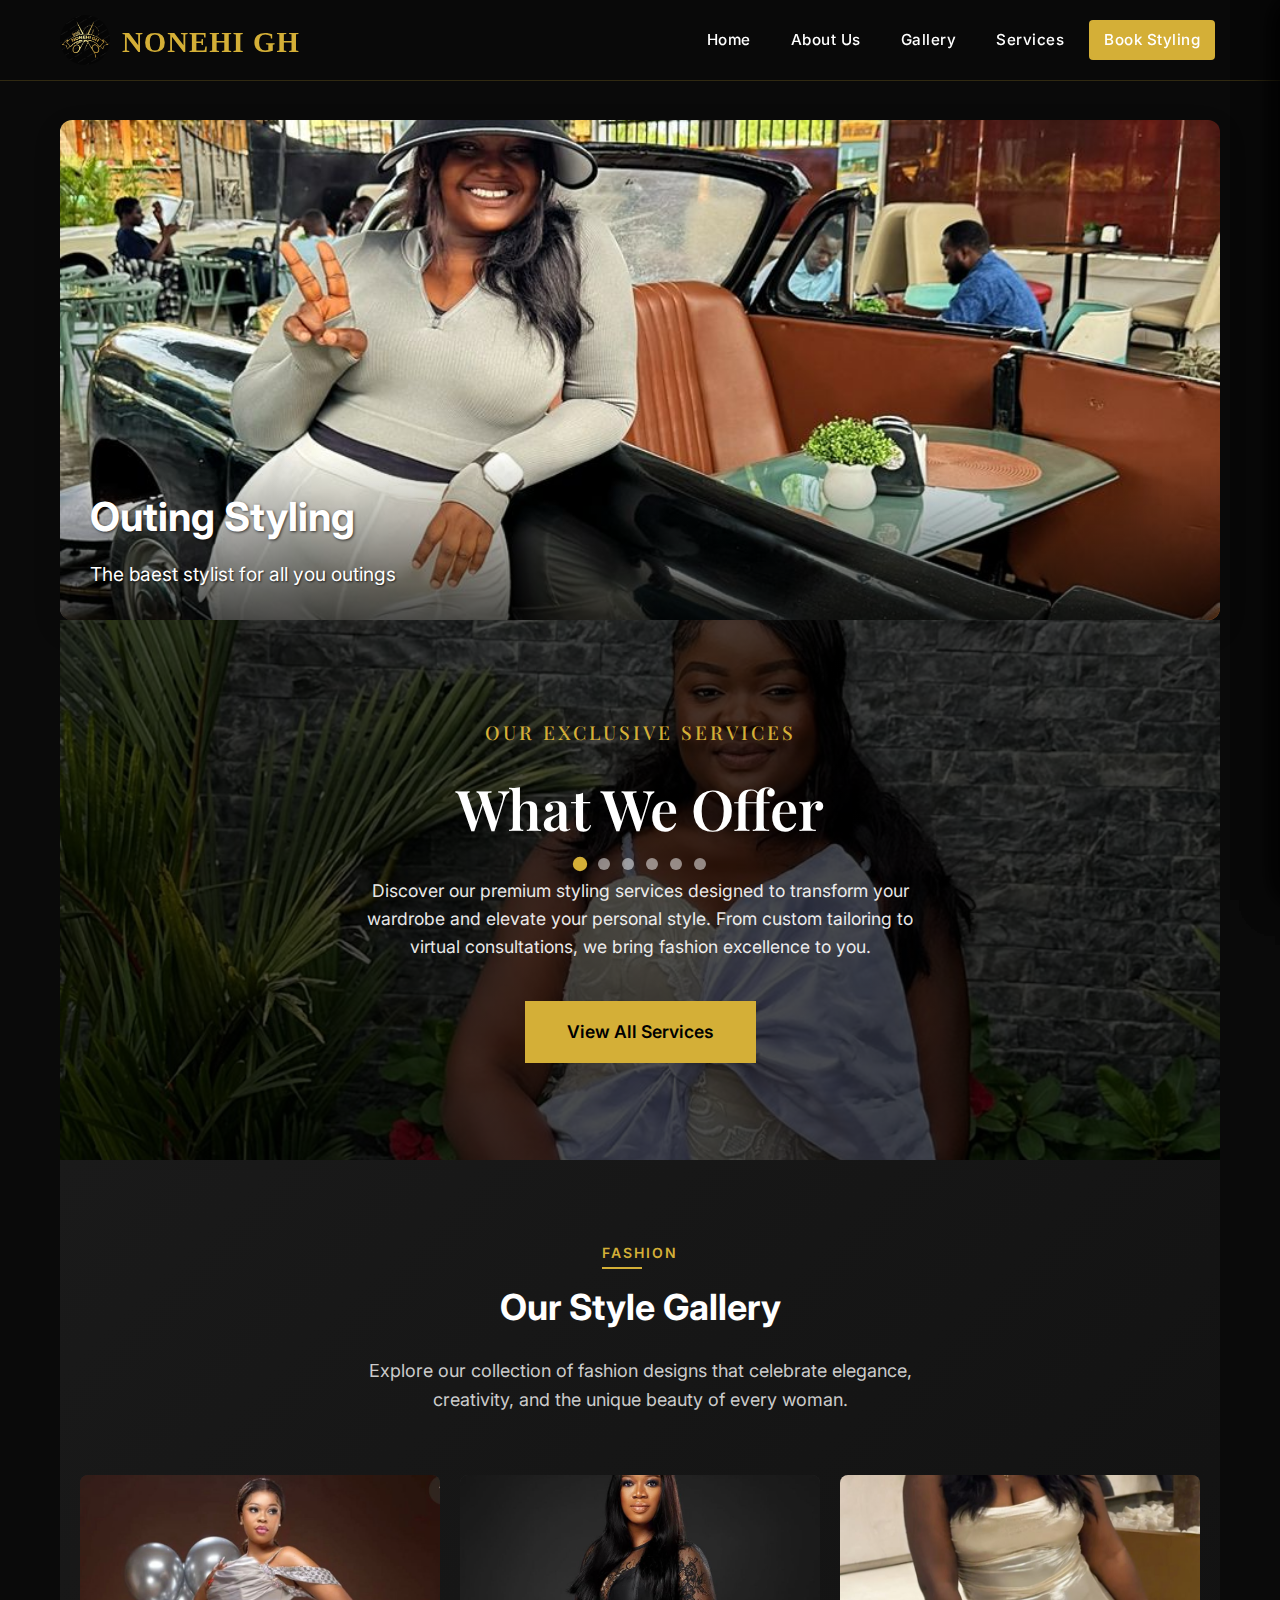
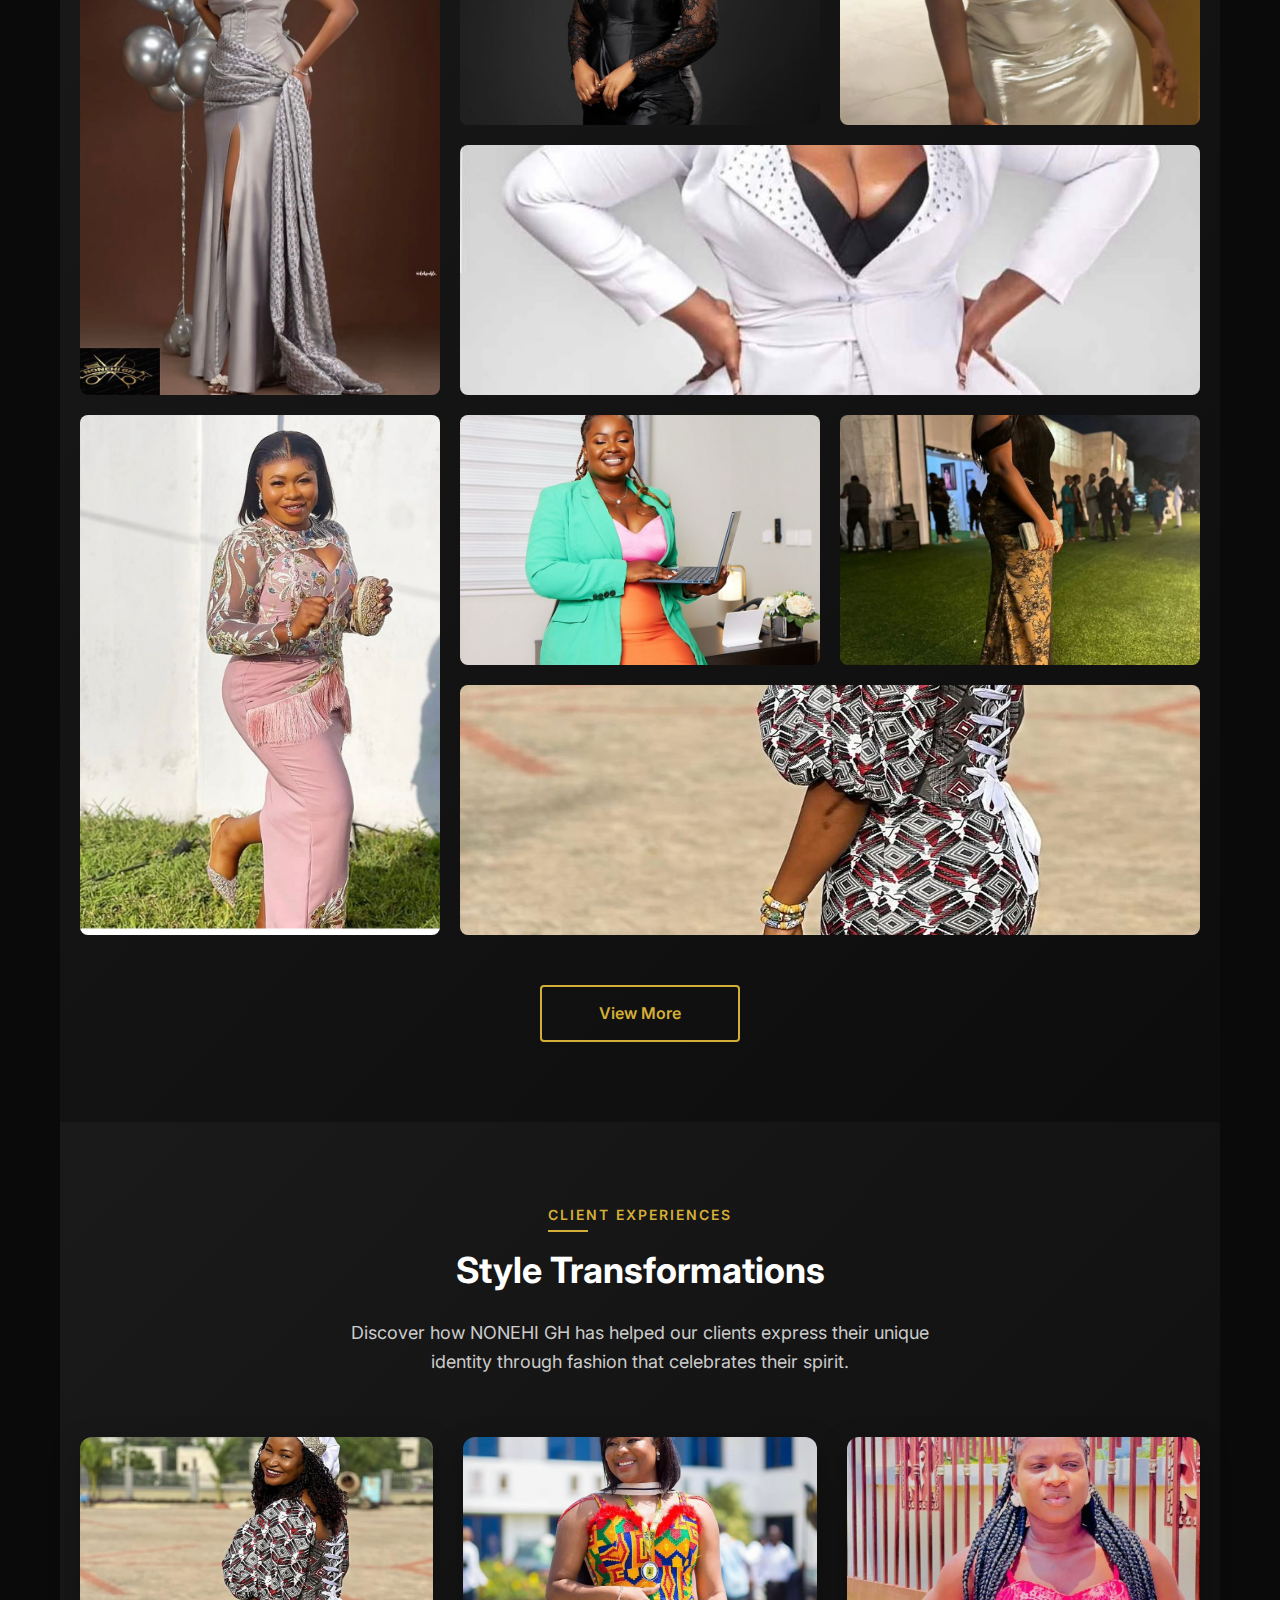
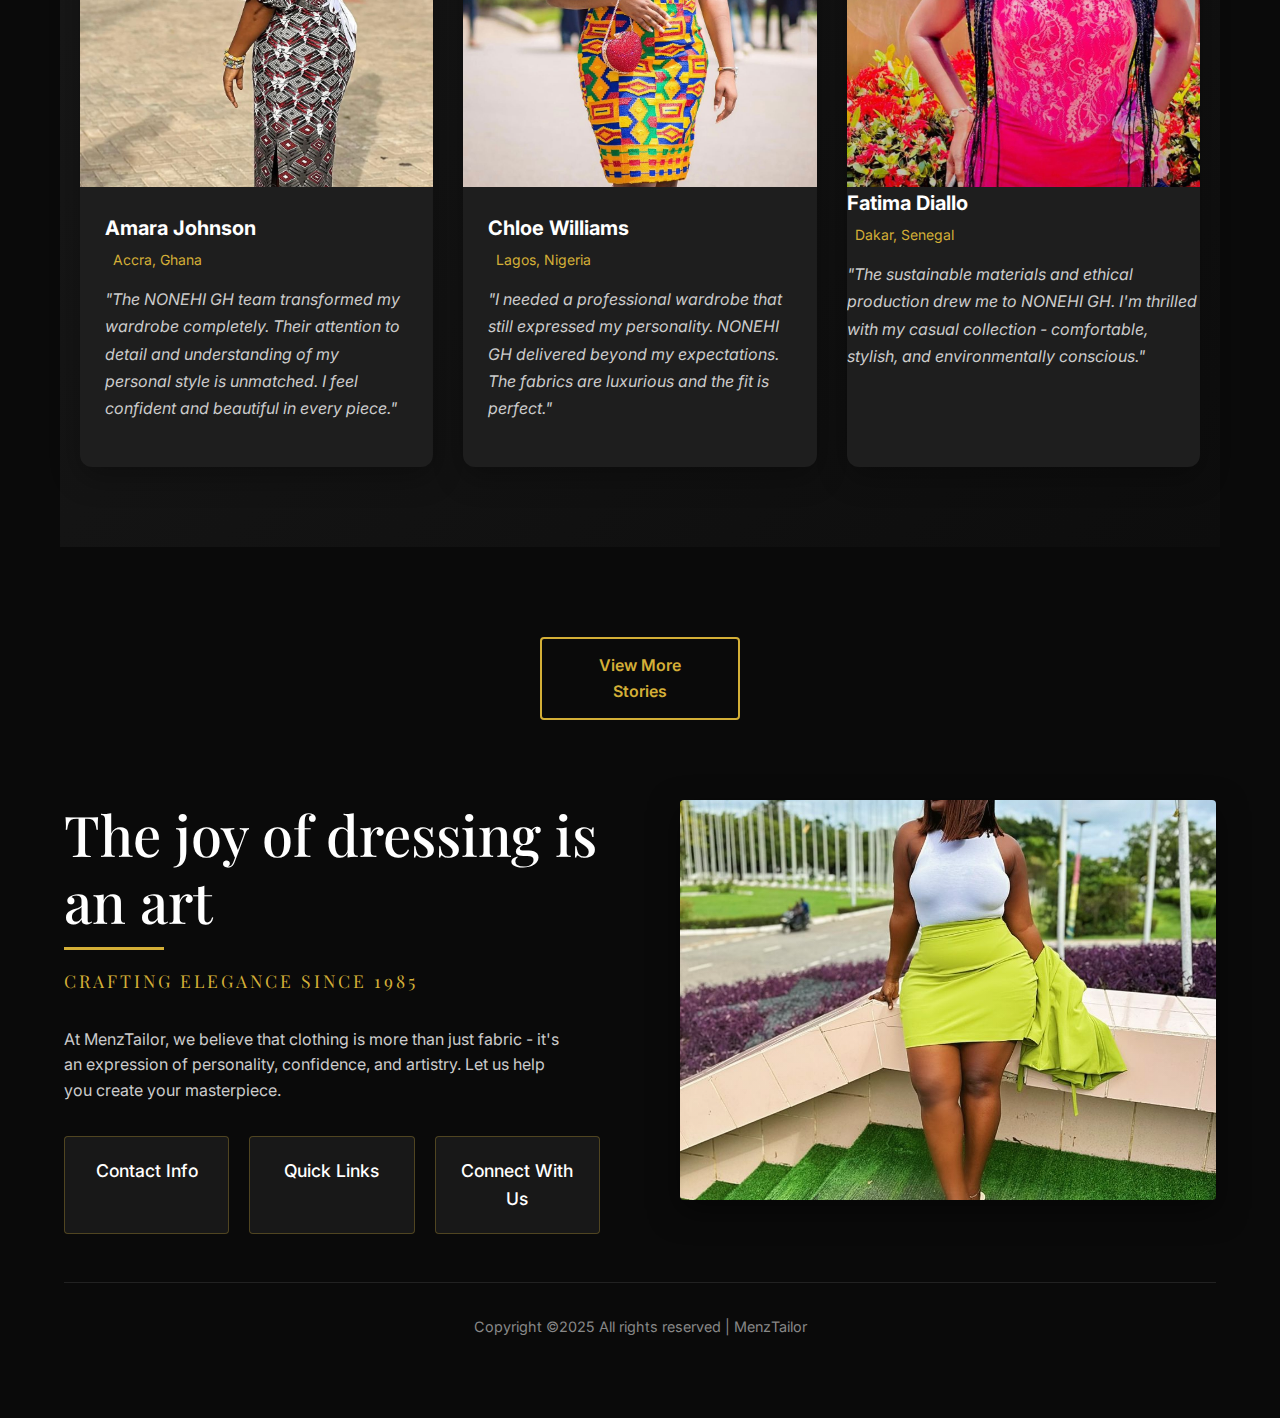
<file: index.html>
<!DOCTYPE html>
<html lang="en">
<head>
  <meta charset="utf-8" />
  <meta name="viewport" content="width=device-width,initial-scale=1" />
  <title>[Designer Name] — Fashion & Styling</title>
  <link rel="stylesheet" href="index.css" />
  <link href="https://fonts.googleapis.com/css2?family=Playfair+Display:wght@400;500;600;700&family=Inter:wght@300;400;500;600&display=swap" rel="stylesheet">
</head>
<body>
   
    <!-- Header with Logo -->
    <header class="site-header">
        <div class="container header-inner">
            <a href="index.html" class="logo">
                <div class="logo-image">
                    <!-- Replace with your actual logo image -->
                    <img src="Assets/logo.jpeg" alt="MenzTailor Logo">
                   
                </div>
                <div class="logo-text">
                    NONEHI GH<span class="business-name"></span>
                </div>
            </a>
            <nav class="nav" id="nav">
                <a href="index.html">Home</a>
                 <a href="about.html">About Us</a>
                <a href="gallery.html">Gallery</a>
                <div class="dropdown">
                    <a href="services.html">Services</a>
                    <div class="dropdown-content">
                        <a href="gallery.html">Women's Fashion</a>
                        <a href="gallery.html">Event Styling</a>
                        <a href="gallery.html">Virtual Styling</a>
                        <a href="gallery.html">Wardrobe Makeover</a>
                    </div>
                </div>
                <a href="contact.html" class="btn">Book Styling</a>
              
            </nav>
            <button id="nav-toggle" class="nav-toggle" aria-label="Menu">☰</button>
        </div>
    </header>
    


  <main>
      <div class="hero-section">
       
        
        <div class="slider-container">
            <div class="slider">
                <div class="slide">
                    <img src="Assets/hero 2.jpeg" alt="Tropical Beach">
                    <div class="slide-content">
                        <h2>Outing Styling </h2>
                        <p>The baest stylist for all you outings</p>
                    </div>
                </div>
                <div class="slide">
                    <img src="Assets/churchoutfit.jpeg" alt="Mountain Landscape">
                    <div class="slide-content">
                        <h2>Church Outfits</h2>
                        <p>Discover breathtaking outfits for cgurch gathering .</p>
                    </div>
                </div>
                <div class="slide">
                    <img src="Assets/corporate events.jpeg" alt="Forest Path">
                    <div class="slide-content">
                        <h2>Corporate Events styling</h2>
                        <p>Meet the standards.</p>
                    </div>
                </div>
                <div class="slide">
                    <img src="Assets/client6.jpeg" alt="Desert Dunes">
                    <div class="slide-content">
                        <h2>Dinner Dates outfit</h2>
                        <p>First impression counts.</p>
                    </div>
                </div>
                <div class="slide">
                    <img src="Assets/client1.jpeg" alt="City Skyline">
                    <div class="slide-content">
                        <h2>Wedding outfits</h2>
                        <p>Get all the attention in the room.</p>
                    </div>
                </div>
            </div>
            
            
        </div>
        
       <div class="dots-container">
          <div class="dot active" data-index="0"></div>
          <div class="dot" data-index="1"></div>
          <div class="dot" data-index="2"></div>
          <div class="dot" data-index="3"></div>
          <div class="dot" data-index="4"></div>
          <div class="dot" data-index="5"></div>
        </div>
   

    <!-- Services Banner Section -->
     <section class="services-banner">
        <div class="banner-content">
            <span class="banner-subtitle">Our Exclusive Services</span>
            <h2 class="banner-title">What We Offer</h2>
            <p class="banner-description">
                Discover our premium styling services designed to transform your wardrobe and elevate your personal style. From custom tailoring to virtual consultations, we bring fashion excellence to you.
            </p>
            <a href="services.html" class="banner-button">View All Services</a>
        </div>
    </section>



<!-- Gallery Section -->
    <section class="gallery-section">
        <div class="section-header">
            <span class="section-subtitle">Fashion </span>
            <h2 class="section-title">Our Style Gallery</h2>
            <p class="section-description">
                Explore our collection of fashion designs that celebrate elegance, creativity, and the unique beauty of every woman.
            </p>
        </div>

        <div class="gallery-container">
            <div class="gallery-grid">
                <!-- Use your actual image file names here -->
                <div class="gallery-item tall" data-index="0">
                    <img src="Assets/client2.jpeg" alt="Elegant Fashion" 
                         onerror="handleImageError(this)">
                    <div class="gallery-overlay">
                        <h3 class="gallery-title">Evening Elegance</h3>
                       
                    </div>
                </div>

                <div class="gallery-item" data-index="1">
                    <img src="Assets/client18.jpeg" alt="Casual Style" 
                         onerror="handleImageError(this)">
                    <div class="gallery-overlay">
                        <h3 class="gallery-title">Urban Chic</h3>
                        <span class="gallery-category">Casual Wear</span>
                    </div>
                </div>

                <div class="gallery-item wide" data-index="2">
                    <img src="Assets/client5.jpeg" alt="Professional Attire" 
                         onerror="handleImageError(this)">
                    <div class="gallery-overlay">
                        <h3 class="gallery-title">Executive Presence</h3>
                        <span class="gallery-category">Business Wear</span>
                    </div>
                </div>

                <div class="gallery-item" data-index="3">
                    <img src="Assets/dinner1.jpeg" alt="Dinner Outfit" 
                         onerror="handleImageError(this)">
                    <div class="gallery-overlay">
                        <h3 class="gallery-title">Night Out</h3>
                        <span class="gallery-category">Evening Wear</span>
                    </div>
                </div>

                <div class="gallery-item tall" data-index="4">
                    <img src="Assets/client14.jpeg" alt="Church Attire" 
                         onerror="handleImageError(this)">
                    <div class="gallery-overlay">
                        <h3 class="gallery-title">Sunday Best</h3>
                        <span class="gallery-category">Church Wear</span>
                    </div>
                </div>

                <div class="gallery-item" data-index="5">
                    <img src="Assets/corporate events.jpeg" alt="Corporate Fashion" 
                         onerror="handleImageError(this)">
                    <div class="gallery-overlay">
                        <h3 class="gallery-title">Corporate Elegance</h3>
                        <span class="gallery-category">Business Collection</span>
                    </div>
                </div>

                <div class="gallery-item wide" data-index="6">
                    <img src="Assets/client21.jpeg" alt="Traditional Wear" 
                         onerror="handleImageError(this)">
                    <div class="gallery-overlay">
                        <h3 class="gallery-title">Cultural Heritage</h3>
                        <span class="gallery-category">Traditional Wear</span>
                    </div>
                </div>

                <div class="gallery-item" data-index="7">
                    <img src="Assets/client16.jpeg" alt="Traditional Fashion" 
                         onerror="handleImageError(this)">
                    <div class="gallery-overlay">
                        <h3 class="gallery-title">Modern Tradition</h3>
                        <span class="gallery-category">Cultural Collection</span>
                    </div>
                </div>
            </div>
        </div>

        <a href="gallery.html" class="view-more-btn">View More</a>
    </section>


    <!-- Testimonials Section -->
    <section class="testimonials-section">
        <div class="section-header">
            <span class="section-subtitle">Client Experiences</span>
            <h2 class="section-title">Style Transformations</h2>
            <p class="section-description">
                Discover how NONEHI GH has helped our clients express their unique identity through fashion that celebrates their spirit.
            </p>
        </div>

        <div class="testimonials-grid">
            <!-- Testimonial 1 -->
            <div class="testimonial-card">
                <img src="Assets/client21.jpeg" alt="Amara in NONEHI GH evening gown" class="client-image">
                <div class="testimonial-content">
                    <h3 class="client-name">Amara Johnson</h3>
                    <div class="client-location">
                        <i class="fas fa-map-marker-alt"></i> Accra, Ghana
                    </div>
                    <div class="rating">
                        <i class="fas fa-star"></i>
                        <i class="fas fa-star"></i>
                        <i class="fas fa-star"></i>
                        <i class="fas fa-star"></i>
                        <i class="fas fa-star"></i>
                    </div>
                    <p class="testimonial-text">
                        "The NONEHI GH team transformed my wardrobe completely. Their attention to detail and understanding of my personal style is unmatched. I feel confident and beautiful in every piece."
                    </p>
                    
                </div>
            </div>

            <!-- Testimonial 2 -->
            <div class="testimonial-card">
                <img src="Assets/client10.jpeg" alt="Chloe in NONEHI GH business attire" class="client-image">
                <div class="testimonial-content">
                    <h3 class="client-name">Chloe Williams</h3>
                    <div class="client-location">
                        <i class="fas fa-map-marker-alt"></i> Lagos, Nigeria
                    </div>
                    <div class="rating">
                        <i class="fas fa-star"></i>
                        <i class="fas fa-star"></i>
                        <i class="fas fa-star"></i>
                        <i class="fas fa-star"></i>
                        <i class="fas fa-star"></i>
                    </div>
                    <p class="testimonial-text">
                        "I needed a professional wardrobe that still expressed my personality. NONEHI GH delivered beyond my expectations. The fabrics are luxurious and the fit is perfect."
                    </p>
                   
                </div>
            </div>

            <!-- Testimonial 3 -->
            <div class="testimonial-card">
                <img src="Assets/client23.jpeg" alt="Zara in NONEHI GH bridal gown" class="client-image">
                    <h3 class="client-name">Fatima Diallo</h3>
                    <div class="client-location">
                        <i class="fas fa-map-marker-alt"></i> Dakar, Senegal
                    </div>
                    <div class="rating">
                        <i class="fas fa-star"></i>
                        <i class="fas fa-star"></i>
                        <i class="fas fa-star"></i>
                        <i class="fas fa-star"></i>
                        <i class="fas fa-star-half-alt"></i>
                    </div>
                    <p class="testimonial-text">
                        "The sustainable materials and ethical production drew me to NONEHI GH. I'm thrilled with my casual collection - comfortable, stylish, and environmentally conscious."
                    </p>
                   
                </div>
            </div>

        
        </div>

        <a href="gallery.html" class="view-more-btn">View More Stories</a>
    </section>







    <section class="footer-section">
        <div class="footer-container">
            <div class="footer-left">
                <h2 class="footer-quote">The joy of dressing is an art</h2>
                <p class="footer-subtitle">Crafting Elegance Since 1985</p>
                <p style="color: #ccc; margin-bottom: 2rem; max-width: 500px;">
                    At MenzTailor, we believe that clothing is more than just fabric - it's an expression of personality, confidence, and artistry. Let us help you create your masterpiece.
                </p>
                
                <div class="interactive-panels">
                    <div class="panel-trigger" onclick="openPanel('contact')">
                        <i class="fas fa-map-marker-alt"></i>
                        <h3>Contact Info</h3>
                    </div>
                    <div class="panel-trigger" onclick="openPanel('links')">
                        <i class="fas fa-link"></i>
                        <h3>Quick Links</h3>
                    </div>
                    <div class="panel-trigger" onclick="openPanel('social')">
                        <i class="fas fa-share-alt"></i>
                        <h3>Connect With Us</h3>
                    </div>
                </div>
                
               
            </div>
            
            <div class="footer-right">
                <div class="footer-image"></div>
            </div>
        </div>
        
        <!-- Contact Panel -->
        <div class="slide-panel" id="contactPanel">
            <button class="panel-close" onclick="closePanels()">&times;</button>
            <h3 class="panel-title">Contact Us</h3>
            
            <div class="contact-info">
                <div class="contact-item">
                    <i class="fas fa-map-marker-alt"></i>
                    <div>
                        <strong>Address</strong><br>
                        71 Madison Ave 10013 New York
                    </div>
                </div>
                
                <div class="contact-item">
                    <i class="fas fa-phone"></i>
                    <div>
                        <strong>Phone</strong><br>
                        0545997171
                    </div>
                </div>
                
                <div class="contact-item">
                    <i class="fas fa-envelope"></i>
                    <div>
                        <strong>Email</strong><br>
                        reservations@laurent.com<br>
                        office@laurent.com
                    </div>
                </div>
                
                <div class="contact-item">
                    <i class="fas fa-clock"></i>
                    <div>
                        <strong>Business Hours</strong><br>
                        Mon-Fri: 9am - 7pm<br>
                        Sat: 10am - 5pm<br>
                        Sun: Closed
                    </div>
                </div>
            </div>
            
            <div class="social-icons">
                <a href="#"><i class="fab fa-facebook-f"></i></a>
                <a href="https://www.instagram.com/nonehi_gh?igsh=c2ZxbHoxZ3k1OGhj&utm_source=qr"><i class="fab fa-instagram"></i></a>
                <!-- <a href="#"><i class="fab fa-twitter"></i></a>
                <a href="#"><i class="fab fa-pinterest"></i></a> -->
            </div>
        </div>
        
        <!-- Links Panel -->
        <div class="slide-panel" id="linksPanel">
            <button class="panel-close" onclick="closePanels()">&times;</button>
            <h3 class="panel-title">Quick Links</h3>
            
            <ul class="links-list">
                <li><a href="index.html">Home</a></li>
                <li><a href="gallery.html">About Us</a></li>
                <li><a href="services.html">Services</a></li>
              
                <li><a href="gallery.html">Women's Fashion</a></li>
                <li><a href="gallery.html">Alterations & Repairs</a></li>
                <li><a href="gallery.html">Custom Sewing</a></li>
                <li><a href="gallery.html">Event Styling</a></li>
                <li><a href="gallery.html">Virtual Styling</a></li>
                <li><a href="gallery.html">Wardrobe Makeover</a></li>
                <li><a href="gallery.html">Contact</a></li>
            </ul>
            
            <div class="social-icons">
                <!-- <a href="#"><i class="fab fa-facebook-f"></i></a> -->
                <a href="https://www.instagram.com/nonehi_gh?igsh=c2ZxbHoxZ3k1OGhj&utm_source=qr"><i class="fab fa-instagram"></i></a>
                <!-- <a href="#"><i class="fab fa-twitter"></i></a>
                <a href="#"><i class="fab fa-pinterest"></i></a> -->
            </div>
        </div>
        
        <!-- Social Panel -->
        <div class="slide-panel" id="socialPanel">
            <button class="panel-close" onclick="closePanels()">&times;</button>
            <h3 class="panel-title">Connect With Us</h3>
            
            <p style="color: #ccc; margin-bottom: 2rem;">
                Follow us on social media for the latest updates, style tips, and exclusive offers.
            </p>
            
            <div class="social-icons" style="justify-content: center; margin-bottom: 2rem;">
                <a href="#" style="width: 60px; height: 60px;"><i class="fab fa-facebook-f"></i></a>
                <a href="https://www.instagram.com/nonehi_gh?igsh=c2ZxbHoxZ3k1OGhj&utm_source=qr" style="width: 60px; height: 60px;"><i class="fab fa-instagram"></i></a>
                <!-- <a href="#" style="width: 60px; height: 60px;"><i class="fab fa-twitter"></i></a>
                <a href="#" style="width: 60px; height: 60px;"><i class="fab fa-pinterest"></i></a>
                <a href="#" style="width: 60px; height: 60px;"><i class="fab fa-youtube"></i></a> -->
            </div>
            
            <div style="background: rgba(212, 175, 55, 0.1); padding: 20px; border-radius: 4px; margin-top: 2rem;">
                <h4 style="color: #d4af37; margin-bottom: 10px;">Newsletter Signup</h4>
                <p style="color: #ccc; margin-bottom: 15px; font-size: 0.9rem;">
                    Subscribe to our newsletter for exclusive style tips and special offers.
                </p>
                <div style="display: flex;">
                    <input type="email" placeholder="Your email address" style="flex: 1; padding: 10px; background: rgba(255,255,255,0.1); border: 1px solid rgba(212,175,55,0.3); color: #fff;">
                    <button style="background: #d4af37; color: #000; border: none; padding: 0 15px; cursor: pointer;">Join</button>
                </div>
            </div>
        </div>
        
        <div class="overlay" id="overlay" onclick="closePanels()"></div>
         <div class="copyright">
                    Copyright ©2025 All rights reserved | MenzTailor
                </div>
    </section>

    <script src="scripts/main.js"></script>
</body>
</html>
</file>
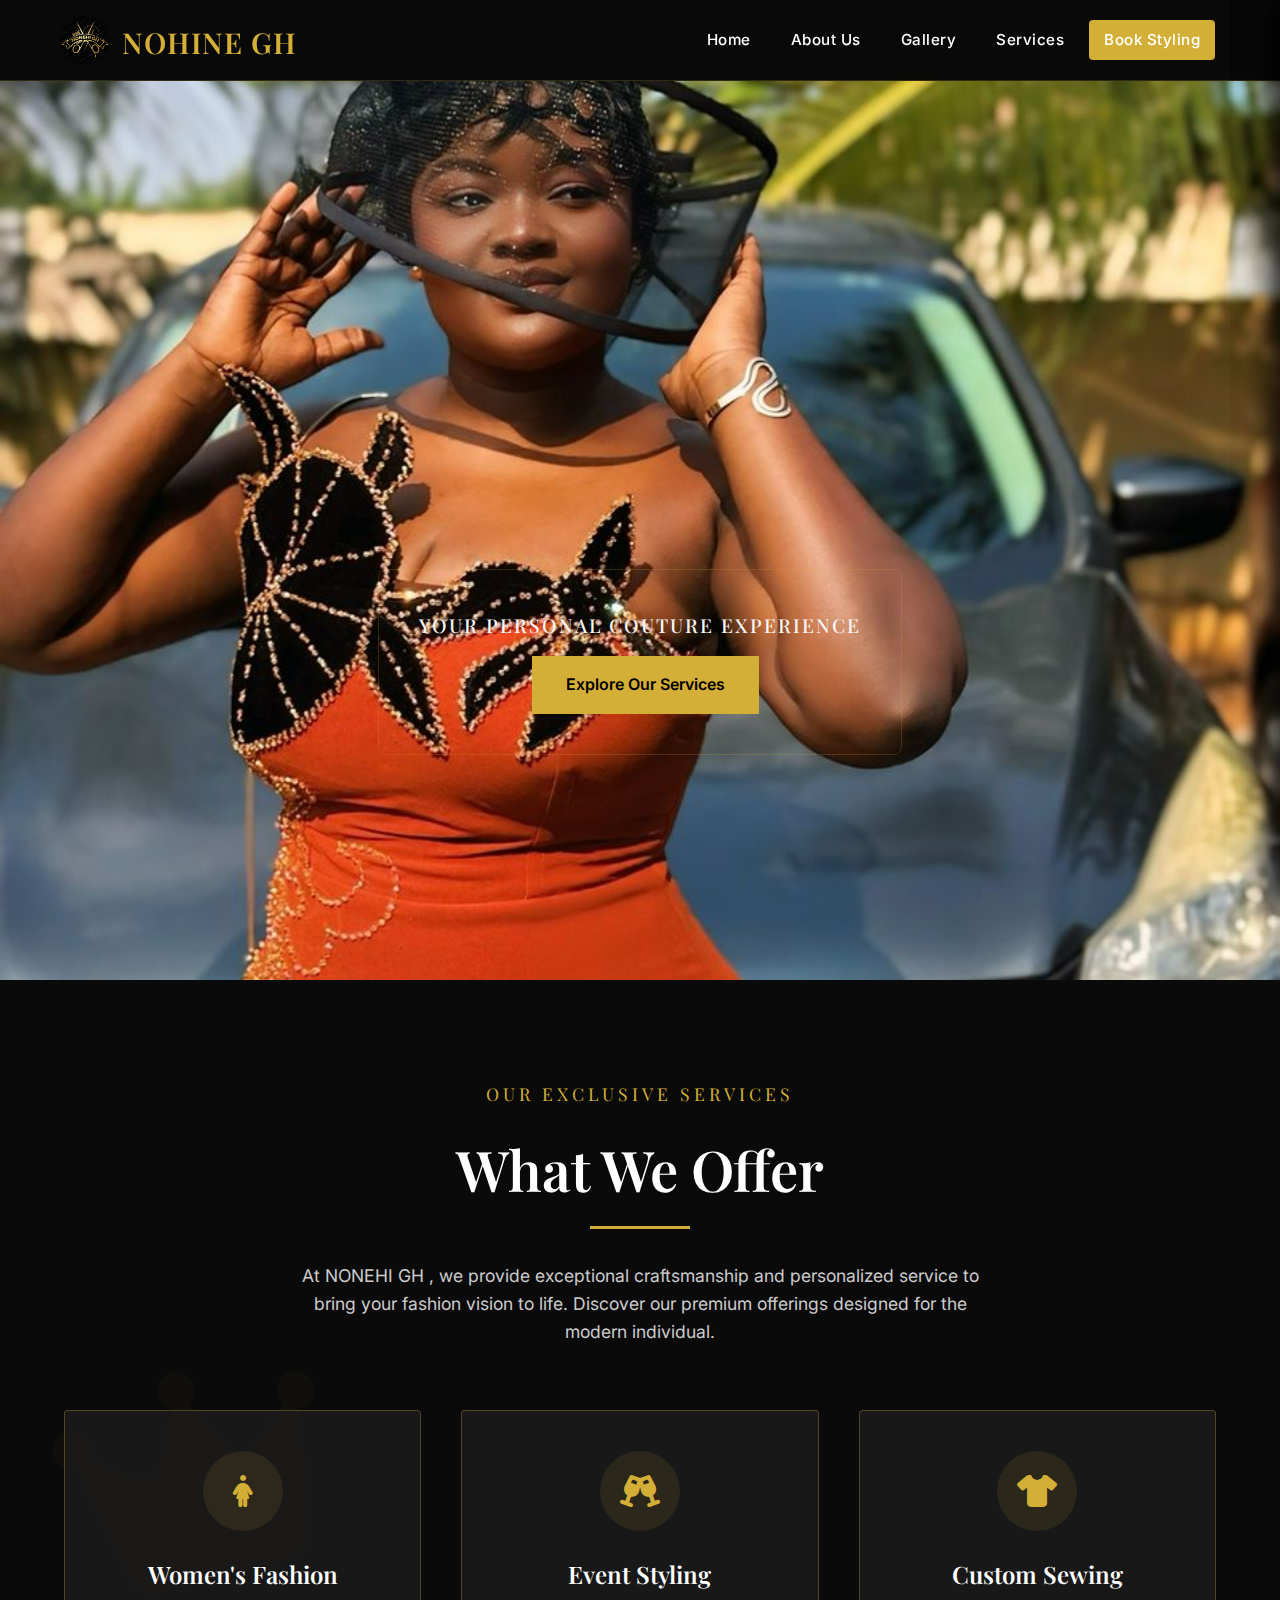
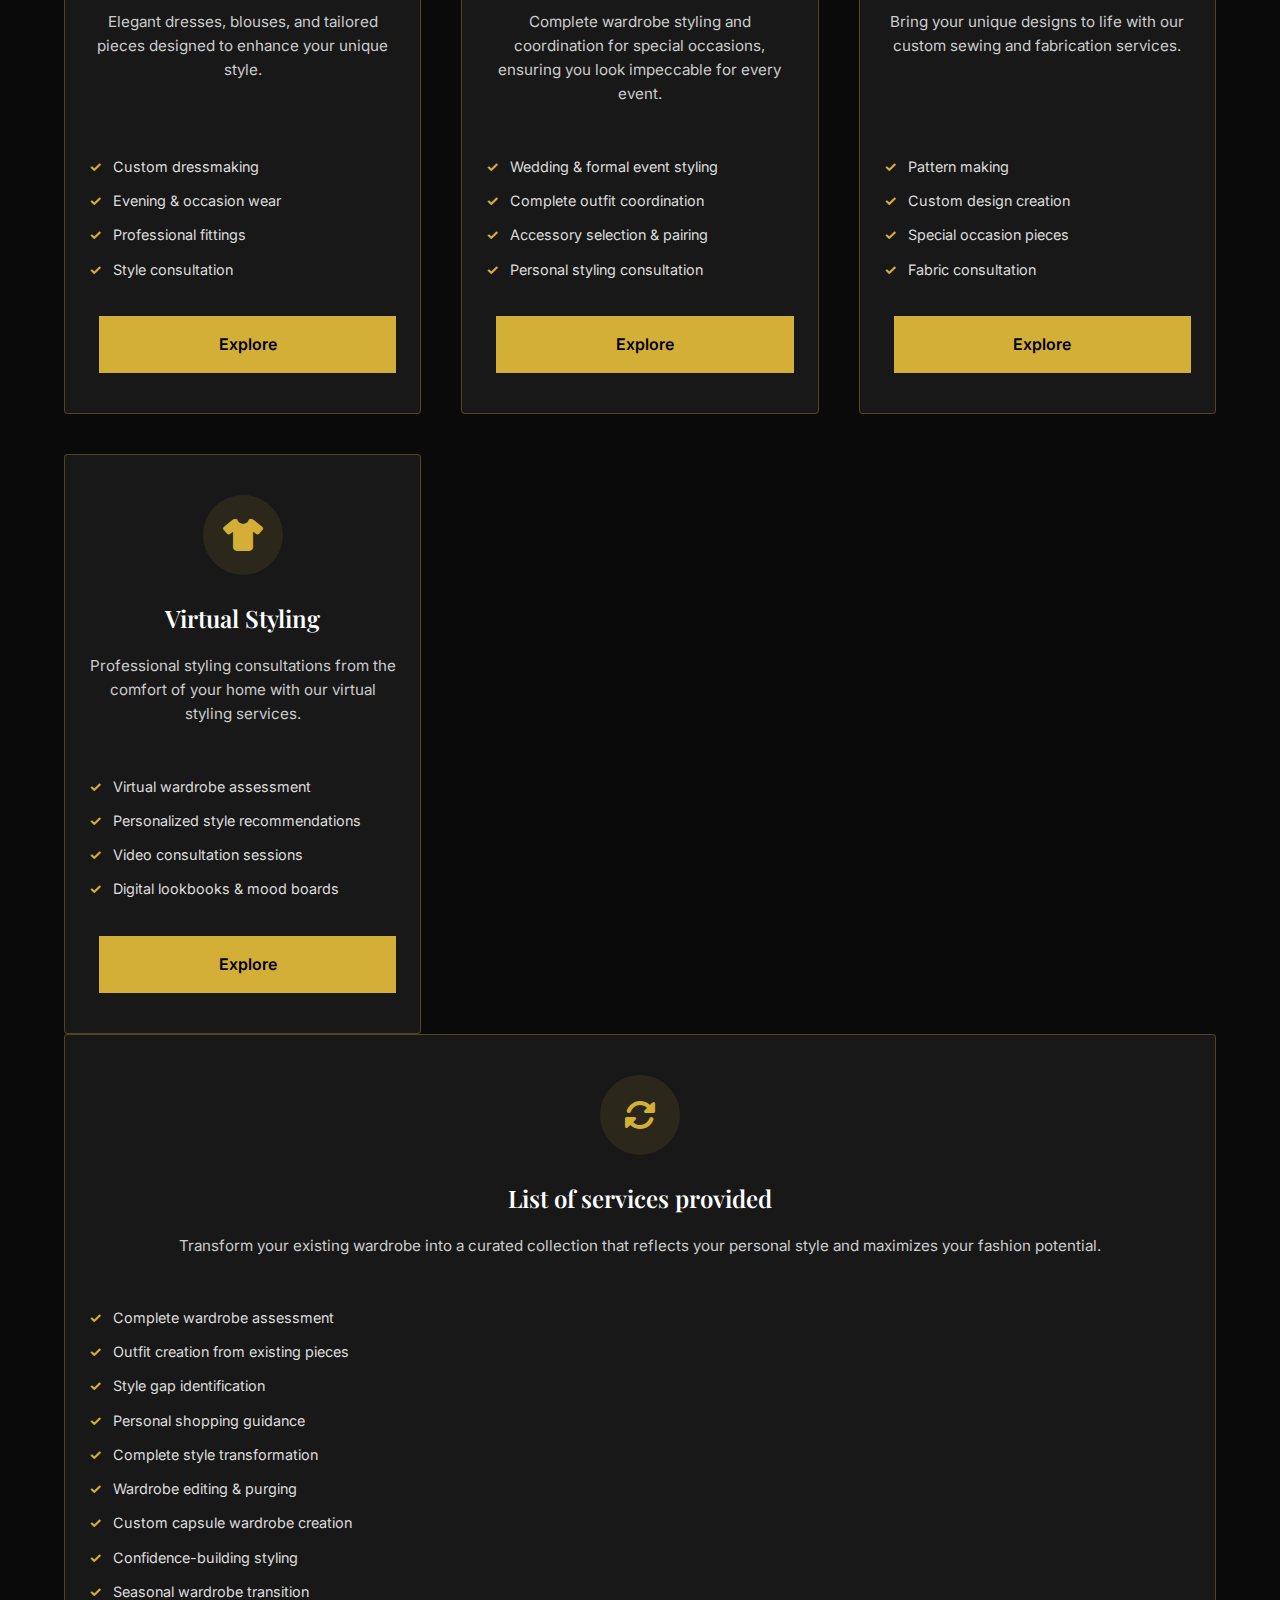
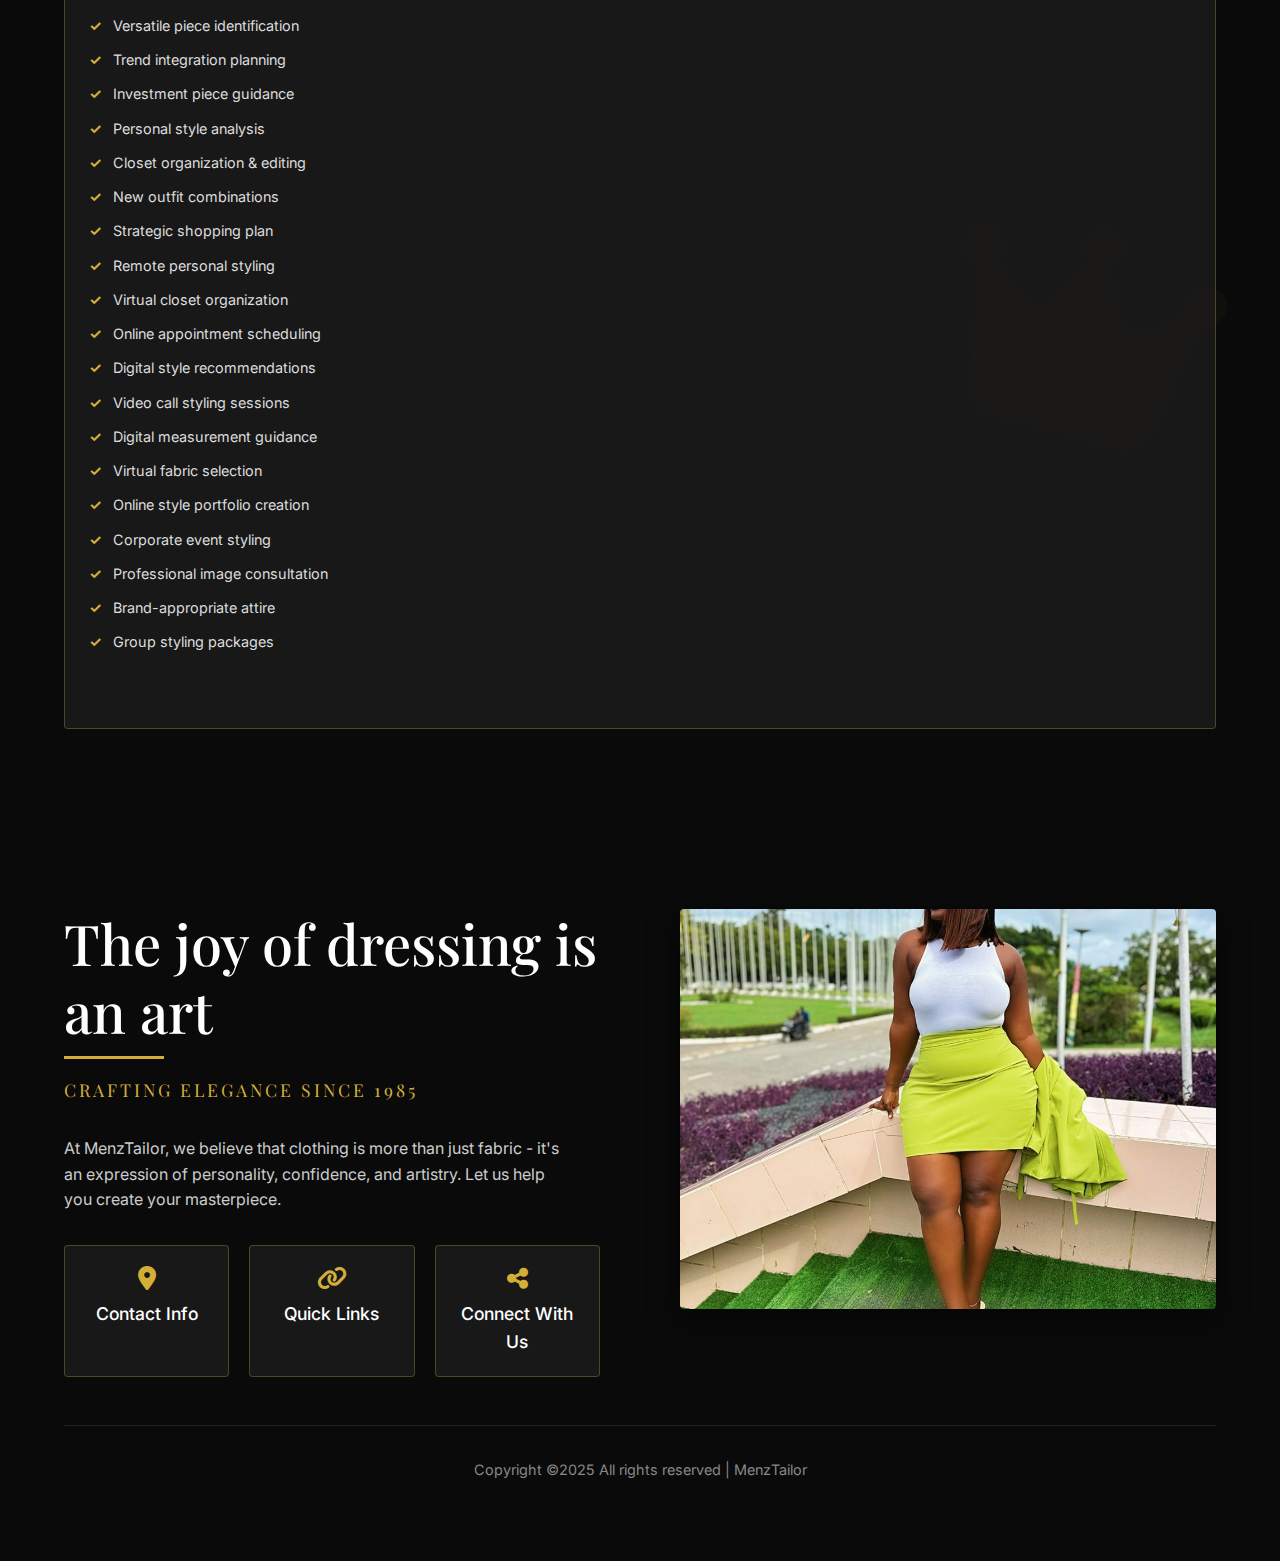
<file: services.html>
<!DOCTYPE html>
<html lang="en">
<head>
  <meta charset="utf-8" />
  <meta name="viewport" content="width=device-width,initial-scale=1" />
  <title>Services — [DesignerName]</title>
  <link rel="stylesheet" href="services.css" />
  <link href="https://fonts.googleapis.com/css2?family=Playfair+Display:wght@400;500;600;700&family=Inter:wght@300;400;500;600&display=swap" rel="stylesheet">
 <link rel="stylesheet" href="https://cdnjs.cloudflare.com/ajax/libs/font-awesome/6.4.0/css/all.min.css">

</head>
<body>

    <!-- Header with Logo -->
    <header class="site-header">
        <div class="container header-inner">
            <a href="index.html" class="logo">
                <div class="logo-image">
                    <!-- Replace with your actual logo image -->
                    <img src="Assets/logo.jpeg" alt="MenzTailor Logo">
                   
                </div>
                <div class="logo-text">
                    NOHINE GH<span class="business-name"></span>
                </div>
            </a>
            <nav class="nav" id="nav">
                <a href="index.html">Home</a>
                 <a href="about.html">About Us</a>
                <a href="gallery.html">Gallery</a>
                <div class="dropdown">
                    <a href="services.html">Services</a>
                    <div class="dropdown-content">
                        <a href="gallery.html">Women's Fashion</a>
                        <a href="gallery.html">Event Styling</a>
                        <a href="gallery.html">Custom Sewing</a>
                        <a href="gallery.html">Wardrobe Makeover</a>
                        
                         <a href="gallery.html">Virtual Styling</a>
                    </div>
                </div>
                <a href="contact.html" class="btn">Book Styling</a>
               
            </nav>
            <button id="nav-toggle" class="nav-toggle" aria-label="Menu">☰</button>
        </div>
    </header>


    


    <section class="hero-section">
        <div class="hero-container">
            <div class="hero-content">
                <span class="hero-subtitle">Your Personal Couture Experience</span>
                <div class="hero-buttons">
                    <a href="services.html" class="btn btn-primary">Explore Our Services</a>
                
            </div>
        </div>
    </section>
  
    <section class="offers-banner">
        <div class="decoration decoration-1">
            <i class="fas fa-crown"></i>
        </div>
        <div class="decoration decoration-2">
            <i class="fas fa-crown"></i>
        </div>
        
        <div class="banner-container">
            <span class="section-subtitle">Our Exclusive Services</span>
            <h2 class="section-title">What We Offer</h2>
            <p style="max-width: 700px; margin: 0 auto 2rem; color: #ccc; font-size: 1.1rem;">
                At NONEHI GH , we provide exceptional craftsmanship and personalized service to bring your fashion vision to life. Discover our premium offerings designed for the modern individual.
            </p>
            
            <div class="offers-grid">
              
                
                <div class="offer-card">
                    <div class="offer-icon">
                        <i class="fas fa-female"></i>
                    </div>
                    <h3 class="offer-title">Women's Fashion</h3>
                    <p class="offer-description">
                        Elegant dresses, blouses, and tailored pieces designed to enhance your unique style.
                    </p>
                    <ul class="offer-features">
                        <li>Custom dressmaking</li>
                        <li>Evening & occasion wear</li>
                        <li>Professional fittings</li>
                        <li>Style consultation</li>
                    </ul>
                     <a href="gallery.html" class="btn btn-primary">Explore</a>
                </div>
                
               <div class="offer-card">
         <div class="offer-icon">
        <i class="fas fa-glass-cheers"></i>
       </div>
          <h3 class="offer-title">Event Styling</h3>
              <p class="offer-description">
             Complete wardrobe styling and coordination for special occasions, ensuring you look impeccable for every event. </p>
    <ul class="offer-features">
        <li>Wedding & formal event styling</li>
        <li>Complete outfit coordination</li>
        <li>Accessory selection & pairing</li>
        <li>Personal styling consultation</li>
    </ul>

     <a href="gallery.html" class="btn btn-primary">Explore</a>
</div>
                
                <div class="offer-card">
                    <div class="offer-icon">
                        <i class="fas fa-tshirt"></i>
                    </div>
                    <h3 class="offer-title">Custom Sewing</h3>
                    <p class="offer-description">
                        Bring your unique designs to life with our custom sewing and fabrication services.
                    </p>
                    <ul class="offer-features">
                        <li>Pattern making</li>
                        <li>Custom design creation</li>
                        <li>Special occasion pieces</li>
                        <li>Fabric consultation</li>
                    </ul>
                     <a href="gallery.html" class="btn btn-primary">Explore</a>
                </div>


                <div class="offer-card">
                    <div class="offer-icon">
                        <i class="fas fa-tshirt"></i>
                    </div>
                    <h3 class="offer-title">Virtual Styling</h3>
                    <p class="offer-description">
                          Professional styling consultations from the comfort of your home with our virtual styling services.
    </p>
    <ul class="offer-features">
        <li>Virtual wardrobe assessment</li>
        <li>Personalized style recommendations</li>
        <li>Video consultation sessions</li>
        <li>Digital lookbooks & mood boards</li>
    </ul>
     <a href="gallery.html" class="btn btn-primary">Explore</a>
                </div>
            </div>
            <div class="offer-card">
    <div class="offer-icon">
        <i class="fas fa-sync-alt"></i>
    </div>
    <h3 class="offer-title">List of services provided</h3>
    <p class="offer-description">
        Transform your existing wardrobe into a curated collection that reflects your personal style and maximizes your fashion potential.
    </p>
    <ul class="offer-features">
        <li>Complete wardrobe assessment</li>
        <li>Outfit creation from existing pieces</li>
        <li>Style gap identification</li>
        <li>Personal shopping guidance</li>
        <li>Complete style transformation</li>
    <li>Wardrobe editing & purging</li>
    <li>Custom capsule wardrobe creation</li>
    <li>Confidence-building styling</li>
      <li>Seasonal wardrobe transition</li>
    <li>Versatile piece identification</li>
    <li>Trend integration planning</li>
    <li>Investment piece guidance</li>
      <li>Personal style analysis</li>
    <li>Closet organization & editing</li>
    <li>New outfit combinations</li>
    <li>Strategic shopping plan</li>
     <li>Remote personal styling</li>
    <li>Virtual closet organization</li>
    <li>Online appointment scheduling</li>
    <li>Digital style recommendations</li>
    <li>Video call styling sessions</li>
    <li>Digital measurement guidance</li>
    <li>Virtual fabric selection</li>
    <li>Online style portfolio creation</li>
     <li>Corporate event styling</li>
    <li>Professional image consultation</li>
    <li>Brand-appropriate attire</li>
    <li>Group styling packages</li>
    </ul>
      </div>
        </div>
       </section>

    <section class="footer-section">
        <div class="footer-container">
            <div class="footer-left">
                <h2 class="footer-quote">The joy of dressing is an art</h2>
                <p class="footer-subtitle">Crafting Elegance Since 1985</p>
                <p style="color: #ccc; margin-bottom: 2rem; max-width: 500px;">
                    At MenzTailor, we believe that clothing is more than just fabric - it's an expression of personality, confidence, and artistry. Let us help you create your masterpiece.
                </p>
                
                <div class="interactive-panels">
                    <div class="panel-trigger" onclick="openPanel('contact')">
                        <i class="fas fa-map-marker-alt"></i>
                        <h3>Contact Info</h3>
                    </div>
                    <div class="panel-trigger" onclick="openPanel('links')">
                        <i class="fas fa-link"></i>
                        <h3>Quick Links</h3>
                    </div>
                    <div class="panel-trigger" onclick="openPanel('social')">
                        <i class="fas fa-share-alt"></i>
                        <h3>Connect With Us</h3>
                    </div>
                </div>
                
               
            </div>
            
            <div class="footer-right">
                <div class="footer-image"></div>
            </div>
        </div>
        
        <!-- Contact Panel -->
        <div class="slide-panel" id="contactPanel">
            <button class="panel-close" onclick="closePanels()">&times;</button>
            <h3 class="panel-title">Contact Us</h3>
            
            <div class="contact-info">
                <div class="contact-item">
                    <i class="fas fa-map-marker-alt"></i>
                    <div>
                        <strong>Address</strong><br>
                        71 Madison Ave 10013 New York
                    </div>
                </div>
                
                <div class="contact-item">
                    <i class="fas fa-phone"></i>
                    <div>
                        <strong>Phone</strong><br>
                        914-309701, 914-329211
                    </div>
                </div>
                
                <div class="contact-item">
                    <i class="fas fa-envelope"></i>
                    <div>
                        <strong>Email</strong><br>
                        reservations@laurent.com<br>
                        office@laurent.com
                    </div>
                </div>
                
                <div class="contact-item">
                    <i class="fas fa-clock"></i>
                    <div>
                        <strong>Business Hours</strong><br>
                        Mon-Fri: 9am - 7pm<br>
                        Sat: 10am - 5pm<br>
                        Sun: Closed
                    </div>
                </div>
            </div>
            
            <div class="social-icons">
                <a href="#"><i class="fab fa-facebook-f"></i></a>
                <a href="#"><i class="fab fa-instagram"></i></a>
                <!-- <a href="#"><i class="fab fa-twitter"></i></a>
                <a href="#"><i class="fab fa-pinterest"></i></a> -->
            </div>
        </div>
        
        <!-- Links Panel -->
        <div class="slide-panel" id="linksPanel">
            <button class="panel-close" onclick="closePanels()">&times;</button>
            <h3 class="panel-title">Quick Links</h3>
            
            <ul class="links-list">
                <li><a href="index.html">Home</a></li>
                <li><a href="about.html">About Us</a></li>
              
                <li><a href="services.html">Services</a></li>
              
                <li><a href="gallery.html">Women's Fashion</a></li>
                <li><a href="gallery.html">Alterations & Repairs</a></li>
                <li><a href="gallery.html">Custom Sewing</a></li>
                <li><a href="gallery.html">Event Styling</a></li>
                <li><a href="gallery.html">Virtual Styling</a></li>
                <li><a href="#">Wardrobe Makeover</a></li>
                <li><a href="gallery.html">Contact</a></li>
            </ul>
            
            <div class="social-icons">
                <a href="#"><i class="fab fa-facebook-f"></i></a>
                <a href="#"><i class="fab fa-instagram"></i></a>
                <!-- <a href="#"><i class="fab fa-twitter"></i></a>
                <a href="#"><i class="fab fa-pinterest"></i></a> -->
            </div>
        </div>
        
        <!-- Social Panel -->
        <div class="slide-panel" id="socialPanel">
            <button class="panel-close" onclick="closePanels()">&times;</button>
            <h3 class="panel-title">Connect With Us</h3>
            
            <p style="color: #ccc; margin-bottom: 2rem;">
                Follow us on social media for the latest updates, style tips, and exclusive offers.
            </p>
            
            <div class="social-icons" style="justify-content: center; margin-bottom: 2rem;">
                <a href="#" style="width: 60px; height: 60px;"><i class="fab fa-facebook-f"></i></a>
                <a href="#" style="width: 60px; height: 60px;"><i class="fab fa-instagram"></i></a>
                <a href="#" style="width: 60px; height: 60px;"><i class="fab fa-twitter"></i></a>
                <a href="#" style="width: 60px; height: 60px;"><i class="fab fa-pinterest"></i></a>
                <a href="#" style="width: 60px; height: 60px;"><i class="fab fa-youtube"></i></a>
            </div>
            
            <div style="background: rgba(212, 175, 55, 0.1); padding: 20px; border-radius: 4px; margin-top: 2rem;">
                <h4 style="color: #d4af37; margin-bottom: 10px;">Newsletter Signup</h4>
                <p style="color: #ccc; margin-bottom: 15px; font-size: 0.9rem;">
                    Subscribe to our newsletter for exclusive style tips and special offers.
                </p>
                <div style="display: flex;">
                    <input type="email" placeholder="Your email address" style="flex: 1; padding: 10px; background: rgba(255,255,255,0.1); border: 1px solid rgba(212,175,55,0.3); color: #fff;">
                    <button style="background: #d4af37; color: #000; border: none; padding: 0 15px; cursor: pointer;">Join</button>
                </div>
            </div>
        </div>
        
        <div class="overlay" id="overlay" onclick="closePanels()"></div>
         <div class="copyright">
                    Copyright ©2025 All rights reserved | MenzTailor
                </div>
    </section>

  <script src="scripts/main.js"></script>
</body>
</html>
</file>
<file: index.css>
* {
            margin: 0;
            padding: 0;
            box-sizing: border-box;
        }
        
        body {
            font-family: 'Inter', sans-serif;
            background-color: #0a0a0a;
            color: #fff;
            line-height: 1.6;
            overflow-x: hidden;
        }
        
        /* Header Styles */
        .site-header {
            position: fixed;
            top: 0;
            left: 0;
            width: 100%;
            background: rgba(10, 10, 10, 0.95);
            backdrop-filter: blur(10px);
            z-index: 1000;
            padding: 15px 0;
            border-bottom: 1px solid rgba(212, 175, 55, 0.2);
            transition: all 0.4s ease;
        }
        
        .site-header.scrolled {
            padding: 10px 0;
            background: rgba(10, 10, 10, 0.98);
            box-shadow: 0 5px 20px rgba(0, 0, 0, 0.3);
        }
        
        .container {
            max-width: 1200px;
            margin: 0 auto;
            padding: 0 20px;
        }
        
        .header-inner {
            display: flex;
            justify-content: space-between;
            align-items: center;
        }
        
        /* Logo Styles */
        .logo {
            display: flex;
            align-items: center;
            text-decoration: none;
            color: #d4af37;
            font-family: 'Cinzel', serif;
            font-size: 1.8rem;
            font-weight: 600;
            letter-spacing: 1px;
        }
        
        .logo-image {
            width: 50px;
            height: 50px;
            margin-right: 12px;
            background: #d4af37;
            border-radius: 50%;
            display: flex;
            align-items: center;
            justify-content: center;
            color: #000;
            font-size: 1.5rem;
            font-weight: bold;
            overflow: hidden;
        }
        
        .logo-image img {
            width: 100%;
            height: 100%;
            object-fit: cover;
        }
        
        .logo-text {
            display: flex;
            flex-direction: column;
        }
        
        .business-name {
            color: #d4af37;
            font-size: 1.2rem;
            font-weight: 500;
            margin-top: -5px;
        }
        
        /* Navigation Styles */
        .nav {
            display: flex;
            align-items: center;
            list-style: none;
        }
        
        .nav a {
            color: #fff;
            text-decoration: none;
            font-weight: 500;
            font-size: 0.95rem;
            letter-spacing: 0.5px;
            transition: all 0.3s ease;
            padding: 8px 15px;
            position: relative;
            margin: 0 5px;
        }
        
        .nav a:after {
            content: '';
            position: absolute;
            bottom: 0;
            left: 0;
            width: 0;
            height: 2px;
            background: #d4af37;
            transition: width 0.3s ease;
        }
        
        .nav a:hover {
            color: #d4af37;
        }
        
        .nav a:hover:after {
            width: 100%;
        }
        
        .btn {
            background: #d4af37;
            color: #000;
            padding: 10px 25px;
            border-radius: 4px;
            font-weight: 600;
            transition: all 0.3s ease;
            margin-left: 10px;
        }
        
        .btn:hover {
            background: #b8941f;
            transform: translateY(-2px);
        }
        
        .btn:hover:after {
            width: 0;
        }
        
        /* Dropdown Styles */
        .dropdown {
            position: relative;
        }
        
        .dropdown-content {
            display: none;
            position: absolute;
            top: 100%;
            left: 0;
            background: rgba(20, 20, 20, 0.95);
            backdrop-filter: blur(10px);
            min-width: 200px;
            box-shadow: 0 8px 16px rgba(0,0,0,0.2);
            z-index: 1;
            border: 1px solid rgba(212, 175, 55, 0.3);
            border-radius: 4px;
            overflow: hidden;
        }
        
        .dropdown-content a {
            display: block;
            padding: 12px 16px;
            color: #fff;
            text-decoration: none;
            transition: all 0.3s ease;
            border-bottom: 1px solid rgba(255,255,255,0.1);
        }
        
        .dropdown-content a:hover {
            background: rgba(212, 175, 55, 0.1);
            color: #d4af37;
        }
        
        .dropdown:hover .dropdown-content {
            display: block;
        }
        
        .nav-toggle {
            display: none;
            background: none;
            border: none;
            color: #fff;
            font-size: 1.5rem;
            cursor: pointer;
        }
        
        /* Hero Section */
        .hero-section {
            max-width: 1200px;
            margin: 0 auto;
            padding: 120px 20px 40px;
        }

        .slider-container {
            position: relative;
            height: 500px;
            border-radius: 12px;
            overflow: hidden;
            box-shadow: 0 10px 30px rgba(0, 0, 0, 0.1);
        }

        .slider {
            display: flex;
            transition: transform 0.5s ease-in-out;
            height: 100%;
        }

        .slide {
            min-width: 100%;
            height: 100%;
            position: relative;
        }

        .slide img {
            width: 100%;
            height: 100%;
            object-fit: cover;
        }

        .slide-content {
            position: absolute;
            bottom: 0;
            left: 0;
            right: 0;
            background: linear-gradient(transparent, rgba(0, 0, 0, 0.7));
            color: white;
            padding: 30px;
        }

        .slide-content h2 {
            font-size: 2.5rem;
            margin-bottom: 10px;
            text-shadow: 1px 1px 3px rgba(0, 0, 0, 0.7);
        }

        .slide-content p {
            font-size: 1.2rem;
            max-width: 70%;
            text-shadow: 1px 1px 2px rgba(0, 0, 0, 0.7);
        }

        .slider-nav {
            position: absolute;
            top: 50%;
            width: 100%;
            display: flex;
            justify-content: space-between;
            transform: translateY(-50%);
            padding: 0 20px;
        }

        .slider-nav button {
            background: rgba(255, 255, 255, 0.7);
            border: none;
            width: 50px;
            height: 50px;
            border-radius: 50%;
            cursor: pointer;
            font-size: 1.5rem;
            color: #333;
            display: flex;
            align-items: center;
            justify-content: center;
            transition: all 0.3s ease;
        }

        .slider-nav button:hover {
            background: rgba(255, 255, 255, 0.9);
            transform: scale(1.1);
        }

        .thumbnail-banner {
            display: flex;
            justify-content: center;
            gap: 10px;
            margin-top: 20px;
            padding: 15px;
            background: white;
            border-radius: 12px;
            box-shadow: 0 5px 15px rgba(0, 0, 0, 0.05);
        }

        .thumbnail {
            width: 100px;
            height: 70px;
            border-radius: 8px;
            overflow: hidden;
            cursor: pointer;
            transition: all 0.3s ease;
            opacity: 0.7;
        }

        .thumbnail.active {
            opacity: 1;
            transform: scale(1.1);
            box-shadow: 0 5px 15px rgba(0, 0, 0, 0.2);
        }

        .thumbnail:hover {
            opacity: 1;
            transform: scale(1.05);
        }

        .thumbnail img {
            width: 100%;
            height: 100%;
            object-fit: cover;
        }

        .section-title {
            text-align: center;
            margin-bottom: 30px;
            color: #2c3e50;
        }

        .section-title h1 {
            font-size: 2.8rem;
            margin-bottom: 10px;
        }

        .section-title p {
            font-size: 1.2rem;
            color: #7f8c8d;
            max-width: 600px;
            margin: 0 auto;
        }

        /* Services Banner */
        .services-banner {
            min-height: 60vh;
            background: linear-gradient(rgba(0, 0, 0, 0.7), rgba(0, 0, 0, 0.7)), 
                        url(Assets/nice.jpeg) no-repeat center center/cover;
            display: flex;
            align-items: center;
            justify-content: center;
            text-align: center;
            padding: 80px 5%;
            position: relative;
        }
        
        .banner-content {
            max-width: 800px;
            z-index: 2;
        }
        
        .banner-subtitle {
            font-family: 'Playfair Display', serif;
            font-size: 1.2rem;
            font-weight: 500;
            letter-spacing: 3px;
            text-transform: uppercase;
            margin-bottom: 1rem;
            color: #d4af37;
            display: block;
        }
        
        .banner-title {
            font-family: 'Playfair Display', serif;
            font-size: 3.5rem;
            font-weight: 600;
            margin-bottom: 1.5rem;
            color: #fff;
        }
        
        .banner-description {
            font-size: 1.1rem;
            margin-bottom: 2.5rem;
            opacity: 0.9;
            max-width: 600px;
            margin-left: auto;
            margin-right: auto;
        }
        
        .banner-button {
            background-color: #d4af37;
            color: #000;
            border: 2px solid #d4af37;
            padding: 15px 40px;
            font-size: 1.1rem;
            font-weight: 600;
            border-radius: 0;
            cursor: pointer;
            transition: all 0.3s ease;
            text-decoration: none;
            display: inline-block;
            text-align: center;
        }
        
        .banner-button:hover {
            background-color: transparent;
            color: #d4af37;
            transform: translateY(-3px);
        }
        
      
       

        /* About Section */
        .about-section {
            background-color: #1a1a1a;
            color: #fff;
            padding: 80px 0;
            position: relative;
            overflow: hidden;
        }

        .about-container {
            max-width: 1200px;
            margin: 0 auto;
            padding: 0 20px;
            display: flex;
            flex-wrap: wrap;
            align-items: center;
            gap: 40px;
        }

        .about-content {
            flex: 1;
            min-width: 300px;
        }

        .about-image {
            flex: 1;
            min-width: 300px;
            height: 500px;
            background-image: url('https://images.unsplash.com/photo-1490481651871-ab68de25d43d?ixlib=rb-4.0.3&ixid=M3wxMjA3fDB8MHxwaG90by1wYWdlfHx8fGVufDB8fHx8fA%3D%3D&auto=format&fit=crop&w=1170&q=80');
            background-size: cover;
            background-position: center;
            border-radius: 8px;
            box-shadow: 0 10px 30px rgba(0, 0, 0, 0.3);
        }

        .section-subtitle {
            display: inline-block;
            font-size: 14px;
            font-weight: 600;
            letter-spacing: 2px;
            text-transform: uppercase;
            color: #d4af37;
            margin-bottom: 15px;
            position: relative;
        }

        .section-subtitle::after {
            content: '';
            position: absolute;
            left: 0;
            bottom: -5px;
            width: 40px;
            height: 2px;
            background-color: #d4af37;
        }

        .about-text {
            margin-bottom: 20px;
            font-size: 16px;
            color: #e0e0e0;
        }

        .about-features {
            margin: 25px 0;
            display: grid;
            grid-template-columns: repeat(auto-fill, minmax(250px, 1fr));
            gap: 12px;
        }

        .about-features li {
            margin-bottom: 10px;
            padding-left: 25px;
            position: relative;
            color: #e0e0e0;
        }

        .about-features li::before {
            content: '✓';
            position: absolute;
            left: 0;
            color: #d4af37;
            font-weight: bold;
        }

        .learn-more-btn {
            display: inline-block;
            padding: 12px 30px;
            background-color: transparent;
            color: #d4af37;
            border: 2px solid #d4af37;
            border-radius: 4px;
            text-decoration: none;
            font-weight: 600;
            transition: all 0.3s ease;
            margin-top: 10px;
        }

        .learn-more-btn:hover {
            background-color: #d4af37;
            color: #1a1a1a;
        }

       
      

        /* Responsive Design - FIXED for mobile text visibility */
        @media (max-width: 768px) {
            .about-container {
                flex-direction: column;
                gap: 30px; /* Reduced gap to save space */
            }
            
            .about-image {
                width: 100%;
                height: 300px; /* Reduced height on mobile */
                order: -1;
            }
            
            .about-content {
                width: 100%;
                padding: 0 10px; /* Added padding for better text spacing */
            }
            
            .about-text {
                font-size: 15px; /* Slightly smaller font on mobile */
                line-height: 1.5; /* Adjusted line height for better readability */
                margin-bottom: 15px; /* Reduced margin to save space */
            }
            
            .about-features {
                grid-template-columns: 1fr;
                margin: 15px 0; /* Reduced margin to save space */
            }
            
            .banner-title {
                font-size: 28px;
            }
            
            .banner-description {
                font-size: 16px;
            }
            
            .about-section {
                padding: 50px 0; /* Reduced padding on mobile */
            }
        }

        @media (max-width: 480px) {
            .about-section, .services-banner {
                padding: 40px 0; /* Further reduced padding on very small screens */
            }
            
            .about-image {
                height: 220px; /* Even smaller image on very small screens */
            }
            
            .about-text {
                font-size: 14px; /* Further reduced font size */
            }
            
            .banner-title {
                font-size: 24px;
            }
            
            .learn-more-btn {
                padding: 10px 20px; /* Smaller button on mobile */
                font-size: 14px;
            }
        }

        /* Extra small devices */
        @media (max-width: 360px) {
            .about-image {
                height: 180px; /* Minimum height for very small screens */
            }
            
            .about-text {
                font-size: 13.5px; /* Minimum readable font size */
                line-height: 1.4;
            }
            
            .about-features li {
                font-size: 13.5px;
            }
        }














        
        /* Footer Section */
        .footer-section {
            background: linear-gradient(rgba(10, 10, 10, 0.9), rgba(10, 10, 10, 0.9)), 
                        #0a0a0a;
            padding: 80px 5%;
            position: relative;
            overflow: hidden;
        }
        
        .footer-container {
            max-width: 1400px;
            margin: 0 auto;
            display: flex;
            flex-wrap: wrap;
            gap: 40px;
        }
        
        .footer-left {
            flex: 1;
            min-width: 300px;
            padding-right: 40px;
        }
        
        .footer-quote {
            font-family: 'Playfair Display', serif;
            font-size: 3.5rem;
            font-weight: 500;
            line-height: 1.2;
            margin-bottom: 2rem;
            color: #fff;
            position: relative;
        }
        
        .footer-quote:after {
            content: '';
            position: absolute;
            bottom: -15px;
            left: 0;
            width: 100px;
            height: 3px;
            background: #d4af37;
        }
        
        .footer-subtitle {
            font-family: 'Playfair Display', serif;
            font-size: 1.1rem;
            letter-spacing: 3px;
            color: #d4af37;
            margin-bottom: 2rem;
            text-transform: uppercase;
        }
        
        .footer-right {
            flex: 1;
            min-width: 300px;
            display: flex;
            flex-direction: column;
            gap: 30px;
        }
        
        .footer-image {
            height: 400px;
            background: url('Assets/footerpic.jpeg') no-repeat center center/cover;
            border-radius: 4px;
            position: relative;
            overflow: hidden;
            box-shadow: 0 10px 30px rgba(0, 0, 0, 0.5);
        }
        
        .footer-image:before {
            content: '';
            position: absolute;
            top: 0;
            left: 0;
            width: 100%;
            height: 100%;
            background: linear-gradient(45deg, rgba(212, 175, 55, 0.1), transparent);
        }
        
        .interactive-panels {
            display: flex;
            gap: 20px;
            flex-wrap: wrap;
        }
        
        .panel-trigger {
            flex: 1;
            min-width: 150px;
            padding: 20px;
            background: rgba(30, 30, 30, 0.7);
            border: 1px solid rgba(212, 175, 55, 0.3);
            border-radius: 4px;
            cursor: pointer;
            transition: all 0.4s ease;
            text-align: center;
        }
        
        .panel-trigger:hover {
            background: rgba(212, 175, 55, 0.1);
            transform: translateY(-5px);
            border-color: rgba(212, 175, 55, 0.6);
        }
        
        .panel-trigger i {
            font-size: 1.5rem;
            color: #d4af37;
            margin-bottom: 10px;
        }
        
        .panel-trigger h3 {
            font-family: 'Inter', sans-serif;
            font-size: 1.1rem;
            font-weight: 500;
            color: #fff;
        }
        
        .slide-panel {
            position: fixed;
            top: 0;
            right: -400px;
            width: 400px;
            height: 100%;
            background: rgba(20, 20, 20, 0.95);
            backdrop-filter: blur(10px);
            z-index: 1000;
            transition: right 0.5s ease;
            padding: 40px;
            overflow-y: auto;
            box-shadow: -5px 0 30px rgba(0, 0, 0, 0.5);
            border-left: 2px solid #d4af37;
        }
        
        .slide-panel.active {
            right: 0;
        }
        
        .panel-close {
            position: absolute;
            top: 20px;
            right: 20px;
            background: none;
            border: none;
            color: #d4af37;
            font-size: 1.5rem;
            cursor: pointer;
            transition: all 0.3s ease;
        }
        
        .panel-close:hover {
            transform: rotate(90deg);
        }
        
        .panel-title {
            font-family: 'Playfair Display', serif;
            font-size: 2rem;
            margin-bottom: 2rem;
            color: #fff;
            padding-bottom: 10px;
            border-bottom: 1px solid rgba(212, 175, 55, 0.3);
        }
        
        .contact-info {
            margin-bottom: 2rem;
        }
        
        .contact-item {
            margin-bottom: 1rem;
            display: flex;
            align-items: flex-start;
            gap: 10px;
        }
        
        .contact-item i {
            color: #d4af37;
            margin-top: 3px;
        }
        
        .links-list {
            list-style: none;
            margin-bottom: 2rem;
        }
        
        .links-list li {
            margin-bottom: 0.8rem;
        }
        
        .links-list a {
            color: #ccc;
            text-decoration: none;
            transition: all 0.3s ease;
            display: block;
            padding: 5px 0;
            border-bottom: 1px solid transparent;
        }
        
        .links-list a:hover {
            color: #d4af37;
            border-bottom: 1px solid #d4af37;
            padding-left: 10px;
        }
        
        .social-icons {
            display: flex;
            gap: 15px;
            margin-top: 2rem;
        }
        
        .social-icons a {
            width: 40px;
            height: 40px;
            border-radius: 50%;
            background: rgba(212, 175, 55, 0.1);
            display: flex;
            align-items: center;
            justify-content: center;
            color: #d4af37;
            transition: all 0.3s ease;
        }
        
        .social-icons a:hover {
            background: #d4af37;
            color: #000;
            transform: translateY(-3px);
        }
        
        .copyright {
            margin-top: 3rem;
            padding-top: 2rem;
            border-top: 1px solid rgba(255, 255, 255, 0.1);
            color: #888;
            font-size: 0.9rem;
            text-align: center;
            width: 100%;
        }
        
        .overlay {
            position: fixed;
            top: 0;
            left: 0;
            width: 100%;
            height: 100%;
            background: rgba(0, 0, 0, 0.7);
            z-index: 999;
            opacity: 0;
            visibility: hidden;
            transition: all 0.4s ease;
        }
        
        .overlay.active {
            opacity: 1;
            visibility: visible;
        }
        










        /* Responsive Design */
        @media (max-width: 992px) {
            .nav {
                display: none;
                position: absolute;
                top: 100%;
                left: 0;
                width: 100%;
                background: rgba(10, 10, 10, 0.98);
                flex-direction: column;
                padding: 20px;
                border-top: 1px solid rgba(212, 175, 55, 0.2);
            }
            
            .nav.active {
                display: flex;
            }
            
            .nav a {
                margin: 5px 0;
                padding: 12px 0;
                width: 100%;
                text-align: center;
            }
            
            .dropdown-content {
                position: static;
                display: none;
                width: 100%;
                box-shadow: none;
                border: none;
                background: rgba(30, 30, 30, 0.8);
            }
            
            .dropdown:hover .dropdown-content {
                display: none;
            }
            
            .dropdown.active .dropdown-content {
                display: block;
            }
            
            .nav-toggle {
                display: block;
            }
            
            .about-title {
                font-size: 2.3rem;
            }
            
            .footer-quote {
                font-size: 2.8rem;
            }
        }
        
        @media (max-width: 768px) {
            .hero-section {
                padding: 100px 20px 40px;
            }
            
            .hero-title {
                font-size: 2.3rem;
            }
            
            .hero-description {
                font-size: 1rem;
            }
            
            .footer-quote {
                font-size: 2.3rem;
            }
            
            .footer-left, .footer-right {
                flex: 100%;
            }
            
            .footer-left {
                padding-right: 0;
            }
            
            .about-title {
                font-size: 2rem;
            }
            
            .slide-panel {
                width: 100%;
                right: -100%;
            }
            
            .logo {
                font-size: 1.5rem;
            }
            
            .logo-image {
                width: 40px;
                height: 40px;
                font-size: 1.2rem;
            }
            
            /* Slider adjustments */
            .slider-container {
                height: 400px;
            }
            
            .slide-content h2 {
                font-size: 2rem;
            }
            
            .slide-content p {
                font-size: 1rem;
                max-width: 90%;
            }
            
            .thumbnail {
                width: 80px;
                height: 60px;
            }
            
            /* Services banner adjustments */
            .banner-title {
                font-size: 2.5rem;
            }
            
            .banner-description {
                font-size: 1rem;
            }
            
            .about-container {
                flex-direction: column;
            }
            
            .about-image {
                width: 100%;
            }
        }
        
        @media (max-width: 576px) {
            .hero-title {
                font-size: 2rem;
            }
            
            .footer-quote {
                font-size: 2rem;
            }
            
            .footer-image {
                height: 300px;
            }
            
            .interactive-panels {
                flex-direction: column;
            }
            
            .logo {
                font-size: 1.3rem;
            }
            
            .logo-image {
                width: 35px;
                height: 35px;
                margin-right: 8px;
            }
            
            .business-name {
                font-size: 1rem;
            }
            
            .about-title {
                font-size: 1.8rem;
            }
            
            /* Slider adjustments */
            .slider-container {
                height: 300px;
            }
            
            .slide-content {
                padding: 20px;
            }
            
            .slide-content h2 {
                font-size: 1.5rem;
            }
            
            .thumbnail-banner {
                flex-wrap: wrap;
            }
            
            /* Services banner adjustments */
            .banner-title {
                font-size: 2rem;
            }
            
            .services-banner {
                min-height: 50vh;
            }
            
            .about-image {
                height: 400px;
            }
        }


        
        .gallery-section {
            padding: 80px 20px;
            background: linear-gradient(135deg, #1a1a1a 0%, #0d0d0d 100%);
        }

        .section-header {
            text-align: center;
            max-width: 800px;
            margin: 0 auto 60px;
        }

        .section-subtitle {
            display: inline-block;
            font-size: 14px;
            font-weight: 600;
            letter-spacing: 2px;
            text-transform: uppercase;
            color: #d4af37;
            margin-bottom: 15px;
        }

        .section-title {
            font-size: 36px;
            margin-bottom: 20px;
            color: #fff;
        }

        .section-description {
            font-size: 18px;
            color: #ccc;
            max-width: 600px;
            margin: 0 auto;
        }

        .gallery-container {
            max-width: 1400px;
            margin: 0 auto;
        }

        .gallery-grid {
            display: grid;
            grid-template-columns: repeat(auto-fill, minmax(300px, 1fr));
            grid-auto-rows: 250px;
            grid-gap: 20px;
            grid-auto-flow: dense;
        }

        .gallery-item {
            position: relative;
            overflow: hidden;
            border-radius: 8px;
            cursor: pointer;
            background: #2a2a2a;
        }

        .gallery-item img {
            width: 100%;
            height: 100%;
            object-fit: cover;
            transition: transform 0.5s ease;
        }

        .gallery-item:hover img {
            transform: scale(1.05);
        }

        .gallery-overlay {
            position: absolute;
            top: 0;
            left: 0;
            width: 100%;
            height: 100%;
            background: rgba(212, 175, 55, 0.85);
            display: flex;
            flex-direction: column;
            justify-content: center;
            align-items: center;
            opacity: 0;
            transition: opacity 0.3s ease;
            padding: 20px;
            text-align: center;
        }

        .gallery-item:hover .gallery-overlay {
            opacity: 1;
        }

        .gallery-title {
            font-size: 20px;
            font-weight: 600;
            margin-bottom: 10px;
            color: #1a1a1a;
        }

        .gallery-category {
            font-size: 14px;
            color: #1a1a1a;
            font-weight: 500;
        }

        /* Masonry layout */
        .gallery-item.wide {
            grid-column: span 2;
        }

        .gallery-item.tall {
            grid-row: span 2;
        }

        .gallery-item.large {
            grid-column: span 2;
            grid-row: span 2;
        }

        /* Error states */
        .image-error {
            display: flex;
            flex-direction: column;
            align-items: center;
            justify-content: center;
            color: #777;
            text-align: center;
            padding: 20px;
            height: 100%;
        }

        .image-error i {
            font-size: 40px;
            margin-bottom: 10px;
            color: #555;
        }

        .view-more-btn {
            display: block;
            margin: 50px auto 0;
            padding: 14px 35px;
            background-color: transparent;
            color: #d4af37;
            border: 2px solid #d4af37;
            border-radius: 4px;
            text-decoration: none;
            font-weight: 600;
            transition: all 0.3s ease;
            text-align: center;
            max-width: 200px;
        }

        .view-more-btn:hover {
            background-color: #d4af37;
            color: #1a1a1a;
        }

        /* Responsive Design */
        @media (max-width: 768px) {
            .gallery-section {
                padding: 60px 15px;
            }
            
            .section-title {
                font-size: 28px;
            }
            
            .gallery-grid {
                grid-template-columns: repeat(auto-fill, minmax(250px, 1fr));
                grid-auto-rows: 200px;
            }
            
            .gallery-item.wide {
                grid-column: span 1;
            }
        }


        

        .testimonials-section {
            padding: 80px 20px;
            background: linear-gradient(135deg, #1a1a1a 0%, #0d0d0d 100%);
        }

        .section-header {
            text-align: center;
            max-width: 800px;
            margin: 0 auto 60px;
        }

        .section-subtitle {
            display: inline-block;
            font-size: 14px;
            font-weight: 600;
            letter-spacing: 2px;
            text-transform: uppercase;
            color: #d4af37;
            margin-bottom: 15px;
        }

        .section-title {
            font-size: 36px;
            margin-bottom: 20px;
            color: #fff;
        }

        .section-description {
            font-size: 18px;
            color: #ccc;
            max-width: 600px;
            margin: 0 auto;
        }

        .testimonials-grid {
            display: grid;
            grid-template-columns: repeat(auto-fit, minmax(280px, 1fr));
            gap: 30px;
            max-width: 1400px;
            margin: 0 auto;
        }

        .testimonial-card {
            background: #1e1e1e;
            border-radius: 12px;
            overflow: hidden;
            box-shadow: 0 10px 30px rgba(0, 0, 0, 0.3);
            transition: transform 0.3s ease, box-shadow 0.3s ease;
        }

        .testimonial-card:hover {
            transform: translateY(-10px);
            box-shadow: 0 15px 40px rgba(0, 0, 0, 0.4);
        }

        .client-image {
            width: 100%;
            height: 350px;
            object-fit: cover;
            display: block;
        }

        .testimonial-content {
            padding: 25px;
        }

        .client-name {
            font-size: 20px;
            margin-bottom: 5px;
            color: #fff;
        }

        .client-location {
            font-size: 14px;
            color: #d4af37;
            margin-bottom: 15px;
            display: flex;
            align-items: center;
        }

        .client-location i {
            margin-right: 8px;
        }

        .testimonial-text {
            color: #ccc;
            font-style: italic;
            margin-bottom: 20px;
            line-height: 1.7;
        }

        .rating {
            color: #d4af37;
            margin-bottom: 15px;
        }

        .outfit-details {
            display: flex;
            flex-wrap: wrap;
            gap: 8px;
            margin-top: 15px;
        }

        .outfit-tag {
            background: rgba(212, 175, 55, 0.1);
            color: #d4af37;
            padding: 5px 12px;
            border-radius: 20px;
            font-size: 12px;
            border: 1px solid rgba(212, 175, 55, 0.3);
        }

        .view-more-btn {
            display: block;
            margin: 50px auto 0;
            padding: 14px 35px;
            background-color: transparent;
            color: #d4af37;
            border: 2px solid #d4af37;
            border-radius: 4px;
            text-decoration: none;
            font-weight: 600;
            transition: all 0.3s ease;
            text-align: center;
            max-width: 200px;
        }

        .view-more-btn:hover {
            background-color: #d4af37;
            color: #1a1a1a;
        }

        /* Responsive Design */
        @media (max-width: 1200px) {
            .testimonials-grid {
                grid-template-columns: repeat(2, 1fr);
            }
        }

        @media (max-width: 768px) {
            .testimonials-section {
                padding: 60px 15px;
            }
            
            .section-title {
                font-size: 28px;
            }
            
            .section-description {
                font-size: 16px;
            }
            
            .testimonials-grid {
                grid-template-columns: 1fr;
                gap: 25px;
            }
            
            .client-image {
                height: 300px;
            }
        }

        @media (max-width: 480px) {
            .testimonials-section {
                padding: 40px 10px;
            }
            
            .section-title {
                font-size: 24px;
            }
            
            .testimonial-content {
                padding: 20px;
            }
            
            .client-image {
                height: 250px;
            }
        }




    .dots-container {
      position: absolute;
      bottom: 30px;
      left: 50%;
      transform: translateX(-50%);
      display: flex;
      gap: 12px;
      z-index: 10;
    }

    .dot {
      width: 12px;
      height: 12px;
      border-radius: 50%;
      background-color: rgba(255, 255, 255, 0.5);
      cursor: pointer;
      transition: all 0.3s ease;
    }

    
.dot.active {
    background-color: #d4af37;
    transform: scale(1.2);
}

.dot:hover {
    background-color: rgba(212, 175, 55, 0.7);
}

    /* Animation for slide content */
    .slide-content h2 {
      opacity: 0;
      transform: translateY(30px);
      transition: all 0.8s ease;
    }

    .slide-content p {
      opacity: 0;
      transform: translateY(20px);
      transition: all 0.8s ease 0.2s;
    }

    .slide.active .slide-content h2,
    .slide.active .slide-content p {
      opacity: 1;
      transform: translateY(0);
    }

    /* Responsive Design */
    @media (max-width: 992px) {
      .slide-content h2 {
        font-size: 2.8rem;
      }
      
      .slide-content p {
        font-size: 1.1rem;
      }
    }

    @media (max-width: 768px) {
      .slide-content {
        left: 5%;
        bottom: 25%; /* Adjusted to make room for dots */
      }
      
      .slide-content h2 {
        font-size: 2.2rem;
      }
      
      .slide-content p {
        font-size: 1rem;
      }
      
      .dots-container {
        bottom: 20px;
      }
    }

    @media (max-width: 576px) {
      .slide-content {
        left: 5%;
        bottom: 30%; /* More space for dots on small screens */
        text-align: center;
        width: 90%;
      }
      
      .slide-content h2 {
        font-size: 1.8rem;
      }
      
      .slide-content p {
        font-size: 0.9rem;
      }
      
      .dots-container {
        bottom: 15px;
      }
      
      .dot {
        width: 10px;
        height: 10px;
      }
    }
    
    /* Extra small devices */
    @media (max-width: 400px) {
      .slide-content {
        bottom: 35%;
      }
      
      .slide-content h2 {
        font-size: 1.6rem;
      }
      
      .dots-container {
        bottom: 10px;
      }
    }
</file>
<file: services.css>
/* Reset and Base Styles */
    * {
        margin: 0;
        padding: 0;
        box-sizing: border-box;
    }
    
    body {
        font-family: 'Inter', sans-serif;
        background-color: #0a0a0a;
        color: #fff;
        line-height: 1.6;
        overflow-x: hidden;
    }
    
    /* Header Styles */
    .site-header {
        position: fixed;
        top: 0;
        left: 0;
        width: 100%;
        background: rgba(10, 10, 10, 0.95);
        backdrop-filter: blur(10px);
        z-index: 1000;
        padding: 15px 0;
        border-bottom: 1px solid rgba(212, 175, 55, 0.2);
        transition: all 0.4s ease;
    }
    
    .site-header.scrolled {
        padding: 10px 0;
        background: rgba(10, 10, 10, 0.98);
        box-shadow: 0 5px 20px rgba(0, 0, 0, 0.3);
    }
    
    .container {
        max-width: 1200px;
        margin: 0 auto;
        padding: 0 20px;
    }
    
    .header-inner {
        display: flex;
        justify-content: space-between;
        align-items: center;
    }
    
    /* Logo Styles */
    .logo {
        display: flex;
        align-items: center;
        text-decoration: none;
        color:#d4af37;
        font-family: 'Playfair Display', serif;
        font-size: 1.8rem;
        font-weight: 600;
        letter-spacing: 1px;
    }
    
    .logo-image {
        width: 50px;
        height: 50px;
        margin-right: 12px;
        background: #d4af37;
        border-radius: 50%;
        display: flex;
        align-items: center;
        justify-content: center;
        color: #000;
        font-size: 1.5rem;
        font-weight: bold;
        overflow: hidden;
    }
    
    .logo-image img {
        width: 100%;
        height: 100%;
        object-fit: cover;
    }
    
    .logo-text {
        display: flex;
        flex-direction: column;
    }
    
    .business-name {
        color: #d4af37;
        font-size: 1.2rem;
        font-weight: 500;
        margin-top: -5px;
    }
    
    /* Navigation Styles */
    .nav {
        display: flex;
        align-items: center;
        list-style: none;
    }
    
    .nav a {
        color: #fff;
        text-decoration: none;
        font-weight: 500;
        font-size: 0.95rem;
        letter-spacing: 0.5px;
        transition: all 0.3s ease;
        padding: 8px 15px;
        position: relative;
        margin: 0 5px;
    }
    
    .nav a:after {
        content: '';
        position: absolute;
        bottom: 0;
        left: 0;
        width: 0;
        height: 2px;
        background: #d4af37;
        transition: width 0.3s ease;
    }
    
    .nav a:hover {
        color: #d4af37;
    }
    
    .nav a:hover:after {
        width: 100%;
    }
    
    .btn {
        background: #d4af37;
        color: #000;
        padding: 10px 25px;
        border-radius: 4px;
        font-weight: 600;
        transition: all 0.3s ease;
        margin-left: 10px;
        text-decoration: none;
        display: inline-block;
    }
    
    .btn:hover {
        background: #b8941f;
        transform: translateY(-2px);
    }
    
    .btn:hover:after {
        width: 0;
    }
      
        /* Dropdown Styles */
        .dropdown {
            position: relative;
        }
        
        .dropdown-content {
            display: none;
            position: absolute;
            top: 100%;
            left: 0;
            background: rgba(20, 20, 20, 0.95);
            backdrop-filter: blur(10px);
            min-width: 200px;
            box-shadow: 0 8px 16px rgba(0,0,0,0.2);
            z-index: 1;
            border: 1px solid rgba(212, 175, 55, 0.3);
            border-radius: 4px;
            overflow: hidden;
        }
        
        .dropdown-content a {
            display: block;
            padding: 12px 16px;
            color: #fff;
            text-decoration: none;
            transition: all 0.3s ease;
            border-bottom: 1px solid rgba(255,255,255,0.1);
        }
        
        .dropdown-content a:hover {
            background: rgba(212, 175, 55, 0.1);
            color: #d4af37;
        }
        
        .dropdown:hover .dropdown-content {
            display: block;
        }
    .nav-toggle {
        display: none;
        background: none;
        border: none;
        color: #fff;
        font-size: 1.5rem;
        cursor: pointer;
    }
    
    /* Hero Section */
    .hero-section {
        min-height: 100vh;
        background: 
                    url('Assets/hero3.jpeg') no-repeat center center/cover;
        display: flex;
        padding: 0 5%;
        position: relative;
        margin-top: 80px;
        align-items: flex-end; /* Changed from center to flex-end */
        justify-content: center; /* Center horizontally */
    }
    
    .hero-container {
        max-width: 1200px;
        margin: 0 auto;
        width: 100%;
          justify-content: center; /* Center the content */
    padding-bottom: 15vh; /* Add padding to push content up from bottom */
        
    }
    
    

.hero-content {
    max-width: 700px;
    color: #fff;
    z-index: 2;
    position: absolute;
    bottom: 25%; /* Position from bottom */
    left: 50%;
    transform: translateX(-50%);
    text-align: center;
    padding: 40px;
    border-radius: 8px;
    border: 1px solid rgba(212, 175, 55, 0.2);
}
    
    .hero-subtitle {
        font-family: 'Playfair Display', serif;
        font-size: 1.2rem;
        font-weight: 500;
        letter-spacing: 2px;
        text-transform: uppercase;
        margin-bottom: 1rem;
        color: whitesmoke;
        display: block;
    }
    
    .hero-description {
        font-size: 1.1rem;
        margin-bottom: 2.5rem;
        opacity: 0.9;
        max-width: 600px;
    }
    
    .hero-buttons {
    display: flex;
    gap: 1rem;
    flex-wrap: wrap;
    justify-content: center; /* Center the button */
}
    
    .btn-primary {
        background-color: #d4af37;
        color: #000;
        border: 2px solid #d4af37;
        padding: 14px 32px;
        font-size: 1rem;
        font-weight: 600;
        border-radius: 0;
        cursor: pointer;
        transition: all 0.3s ease;
        text-decoration: none;
        display: inline-block;
        text-align: center;
    }
    
    .btn-primary:hover {
        background-color: #b8941f;
        border-color: #b8941f;
    }
    
    /* Offers Banner */
    .offers-banner {
        background: linear-gradient(rgba(10, 10, 10, 0.9), rgba(10, 10, 10, 0.9)), 
                    #0a0a0a;
        background-size: cover;
        background-position: center;
        padding: 100px 5%;
        position: relative;
        overflow: hidden;
    }
    
    .banner-container {
        max-width: 1200px;
        margin: 0 auto;
        text-align: center;
    }
    
    .section-subtitle {
        font-family: 'Playfair Display', serif;
        font-size: 1.1rem;
        letter-spacing: 4px;
        color: #d4af37;
        margin-bottom: 1rem;
        text-transform: uppercase;
        display: block;
    }
    
    .section-title {
        font-family: 'Playfair Display', serif;
        font-size: 3.5rem;
        font-weight: 600;
        margin-bottom: 3rem;
        color: #fff;
        position: relative;
        display: inline-block;
    }
    
    .section-title:after {
        content: '';
        position: absolute;
        bottom: -15px;
        left: 50%;
        transform: translateX(-50%);
        width: 100px;
        height: 3px;
        background: #d4af37;
    }
    
    .offers-grid {
        display: grid;
        grid-template-columns: repeat(auto-fit, minmax(280px, 1fr));
        gap: 2.5rem;
        margin-top: 4rem;
    }
    
    .offer-card {
        background: rgba(30, 30, 30, 0.7);
        border: 1px solid rgba(212, 175, 55, 0.3);
        border-radius: 4px;
        padding: 2.5rem 1.5rem;
        transition: all 0.4s ease;
        position: relative;
        overflow: hidden;
        display: flex;
        flex-direction: column;
        height: 100%;
    }
    
    .offer-card:before {
        content: '';
        position: absolute;
        top: 0;
        left: 0;
        width: 100%;
        height: 4px;
        background: #d4af37;
        transform: scaleX(0);
        transform-origin: left;
        transition: transform 0.4s ease;
    }
    
    .offer-card:hover:before {
        transform: scaleX(1);
    }
    
    .offer-card:hover {
        transform: translateY(-10px);
        border-color: rgba(212, 175, 55, 0.6);
        box-shadow: 0 10px 25px rgba(0, 0, 0, 0.3);
    }
    
    .offer-icon {
        width: 80px;
        height: 80px;
        margin: 0 auto 1.5rem;
        background: rgba(212, 175, 55, 0.1);
        border-radius: 50%;
        display: flex;
        align-items: center;
        justify-content: center;
        color: #d4af37;
        font-size: 2rem;
        transition: all 0.4s ease;
    }
    
    .offer-card:hover .offer-icon {
        background: rgba(212, 175, 55, 0.2);
        transform: scale(1.1);
    }
    
    .offer-title {
        font-family: 'Playfair Display', serif;
        font-size: 1.5rem;
        font-weight: 600;
        margin-bottom: 1rem;
        color: #fff;
    }
    
    .offer-description {
        color: #ccc;
        font-size: 0.95rem;
        margin-bottom: 1.5rem;
        flex-grow: 1;
    }
    
    .offer-features {
        list-style: none;
        text-align: left;
        margin-top: 1.5rem;
        margin-bottom: 1.5rem;
    }
    
    .offer-features li {
        margin-bottom: 0.7rem;
        padding-left: 1.5rem;
        position: relative;
        color: #ddd;
        font-size: 0.9rem;
    }
    
    .offer-features li:before {
        content: '✓';
        position: absolute;
        left: 0;
        color: #d4af37;
        font-weight: bold;
    }
    
    .decoration {
        position: absolute;
        opacity: 0.03;
        font-size: 15rem;
        color: #d4af37;
        z-index: 0;
    }
    
    .decoration-1 {
        top: 10%;
        left: 5%;
        transform: rotate(-15deg);
    }
    
    .decoration-2 {
        bottom: 10%;
        right: 5%;
        transform: rotate(15deg);
    }
    
    /* Footer Section */
    .footer-section {
        background: linear-gradient(rgba(10, 10, 10, 0.9), rgba(10, 10, 10, 0.9)), 
                    #0a0a0a;
        padding: 80px 5%;
        position: relative;
        overflow: hidden;
    }
    
    .footer-container {
        max-width: 1400px;
        margin: 0 auto;
        display: flex;
        flex-wrap: wrap;
        gap: 40px;
    }
    
    .footer-left {
        flex: 1;
        min-width: 300px;
        padding-right: 40px;
    }
    
    .footer-quote {
        font-family: 'Playfair Display', serif;
        font-size: 3.5rem;
        font-weight: 500;
        line-height: 1.2;
        margin-bottom: 2rem;
        color: #fff;
        position: relative;
    }
    
    .footer-quote:after {
        content: '';
        position: absolute;
        bottom: -15px;
        left: 0;
        width: 100px;
        height: 3px;
        background: #d4af37;
    }
    
    .footer-subtitle {
        font-family: 'Playfair Display', serif;
        font-size: 1.1rem;
        letter-spacing: 3px;
        color: #d4af37;
        margin-bottom: 2rem;
        text-transform: uppercase;
    }
    
    .footer-right {
        flex: 1;
        min-width: 300px;
        display: flex;
        flex-direction: column;
        gap: 30px;
    }
    
    .footer-image {
        height: 400px;
        background: url('Assets/footerpic.jpeg') no-repeat center center/cover;
        border-radius: 4px;
        position: relative;
        overflow: hidden;
        box-shadow: 0 10px 30px rgba(0, 0, 0, 0.5);
    }
    
    .footer-image:before {
        content: '';
        position: absolute;
        top: 0;
        left: 0;
        width: 100%;
        height: 100%;
        background: linear-gradient(45deg, rgba(212, 175, 55, 0.1), transparent);
    }
    
    .interactive-panels {
        display: flex;
        gap: 20px;
        flex-wrap: wrap;
    }
    
    .panel-trigger {
        flex: 1;
        min-width: 150px;
        padding: 20px;
        background: rgba(30, 30, 30, 0.7);
        border: 1px solid rgba(212, 175, 55, 0.3);
        border-radius: 4px;
        cursor: pointer;
        transition: all 0.4s ease;
        text-align: center;
    }
    
    .panel-trigger:hover {
        background: rgba(212, 175, 55, 0.1);
        transform: translateY(-5px);
        border-color: rgba(212, 175, 55, 0.6);
    }
    
    .panel-trigger i {
        font-size: 1.5rem;
        color: #d4af37;
        margin-bottom: 10px;
    }
    
    .panel-trigger h3 {
        font-family: 'Inter', sans-serif;
        font-size: 1.1rem;
        font-weight: 500;
        color: #fff;
    }
    
    .slide-panel {
        position: fixed;
        top: 0;
        right: -400px;
        width: 400px;
        height: 100%;
        background: rgba(20, 20, 20, 0.95);
        backdrop-filter: blur(10px);
        z-index: 1000;
        transition: right 0.5s ease;
        padding: 40px;
        overflow-y: auto;
        box-shadow: -5px 0 30px rgba(0, 0, 0, 0.5);
        border-left: 2px solid #d4af37;
    }
    
    .slide-panel.active {
        right: 0;
    }
    
    .panel-close {
        position: absolute;
        top: 20px;
        right: 20px;
        background: none;
        border: none;
        color: #d4af37;
        font-size: 1.5rem;
        cursor: pointer;
        transition: all 0.3s ease;
    }
    
    .panel-close:hover {
        transform: rotate(90deg);
    }
    
    .panel-title {
        font-family: 'Playfair Display', serif;
        font-size: 2rem;
        margin-bottom: 2rem;
        color: #fff;
        padding-bottom: 10px;
        border-bottom: 1px solid rgba(212, 175, 55, 0.3);
    }
    
    .contact-info {
        margin-bottom: 2rem;
    }
    
    .contact-item {
        margin-bottom: 1rem;
        display: flex;
        align-items: flex-start;
        gap: 10px;
    }
    
    .contact-item i {
        color: #d4af37;
        margin-top: 3px;
    }
    
    .links-list {
        list-style: none;
        margin-bottom: 2rem;
    }
    
    .links-list li {
        margin-bottom: 0.8rem;
    }
    
    .links-list a {
        color: #ccc;
        text-decoration: none;
        transition: all 0.3s ease;
        display: block;
        padding: 5px 0;
        border-bottom: 1px solid transparent;
    }
    
    .links-list a:hover {
        color: #d4af37;
        border-bottom: 1px solid #d4af37;
        padding-left: 10px;
    }
    
    .social-icons {
        display: flex;
        gap: 15px;
        margin-top: 2rem;
    }
    
    .social-icons a {
        width: 40px;
        height: 40px;
        border-radius: 50%;
        background: rgba(212, 175, 55, 0.1);
        display: flex;
        align-items: center;
        justify-content: center;
        color: #d4af37;
        transition: all 0.3s ease;
    }
    
    .social-icons a:hover {
        background: #d4af37;
        color: #000;
        transform: translateY(-3px);
    }
    
    .copyright {
        margin-top: 3rem;
        padding-top: 2rem;
        border-top: 1px solid rgba(255, 255, 255, 0.1);
        color: #888;
        font-size: 0.9rem;
        text-align: center;
        width: 100%;
    }
    
    .overlay {
        position: fixed;
        top: 0;
        left: 0;
        width: 100%;
        height: 100%;
        background: rgba(0, 0, 0, 0.7);
        z-index: 999;
        opacity: 0;
        visibility: hidden;
        transition: all 0.4s ease;
    }
    
    .overlay.active {
        opacity: 1;
        visibility: visible;
    }
    
    /* Responsive Design */
    @media (max-width: 992px) {
        .nav {
            display: none;
            position: absolute;
            top: 100%;
            left: 0;
            width: 100%;
            background: rgba(10, 10, 10, 0.98);
            flex-direction: column;
            padding: 20px;
            border-top: 1px solid rgba(212, 175, 55, 0.2);
        }
        
        .nav.active {
            display: flex;
        }
        
        .nav a {
            margin: 5px 0;
            padding: 12px 0;
            width: 100%;
            text-align: center;
        }
        
        .dropdown-content {
            position: static;
            display: none;
            width: 100%;
            box-shadow: none;
            border: none;
            background: rgba(30, 30, 30, 0.8);
        }
        
        .dropdown:hover .dropdown-content {
            display: none;
        }
        
        .dropdown.active .dropdown-content {
            display: block;
        }
        
        .nav-toggle {
            display: block;
        }
        
        .hero-title {
            font-size: 2.8rem;
        }
        
        .footer-quote {
            font-size: 2.8rem;
        }
        
        .section-title {
            font-size: 2.8rem;
        }
    }
    
    @media (max-width: 768px) {
        .hero-section {
            padding: 0 8%;
        }
        
        .hero-title {
            font-size: 2.3rem;
        }
        
        .hero-description {
            font-size: 1rem;
        }
        
        .footer-quote {
            font-size: 2.3rem;
        }
        
        .footer-left, .footer-right {
            flex: 100%;
        }
        
        .footer-left {
            padding-right: 0;
        }
        
        .section-title {
            font-size: 2.3rem;
        }
        
        .slide-panel {
            width: 100%;
            right: -100%;
        }
        
        .logo {
            font-size: 1.5rem;
        }
        
        .logo-image {
            width: 40px;
            height: 40px;
            font-size: 1.2rem;
        }
    }
    
    @media (max-width: 576px) {
        .hero-title {
            font-size: 2rem;
        }
        
        .footer-quote {
            font-size: 2rem;
        }
        
        .footer-image {
            height: 300px;
        }
        
        .interactive-panels {
            flex-direction: column;
        }
        
        .logo {
            font-size: 1.3rem;
        }
        
        .logo-image {
            width: 35px;
            height: 35px;
            margin-right: 8px;
        }
        
        .business-name {
            font-size: 1rem;
        }
        
        .section-title {
            font-size: 2rem;
        }
        
        .offers-grid {
            grid-template-columns: 1fr;
        }
    }
</file>
